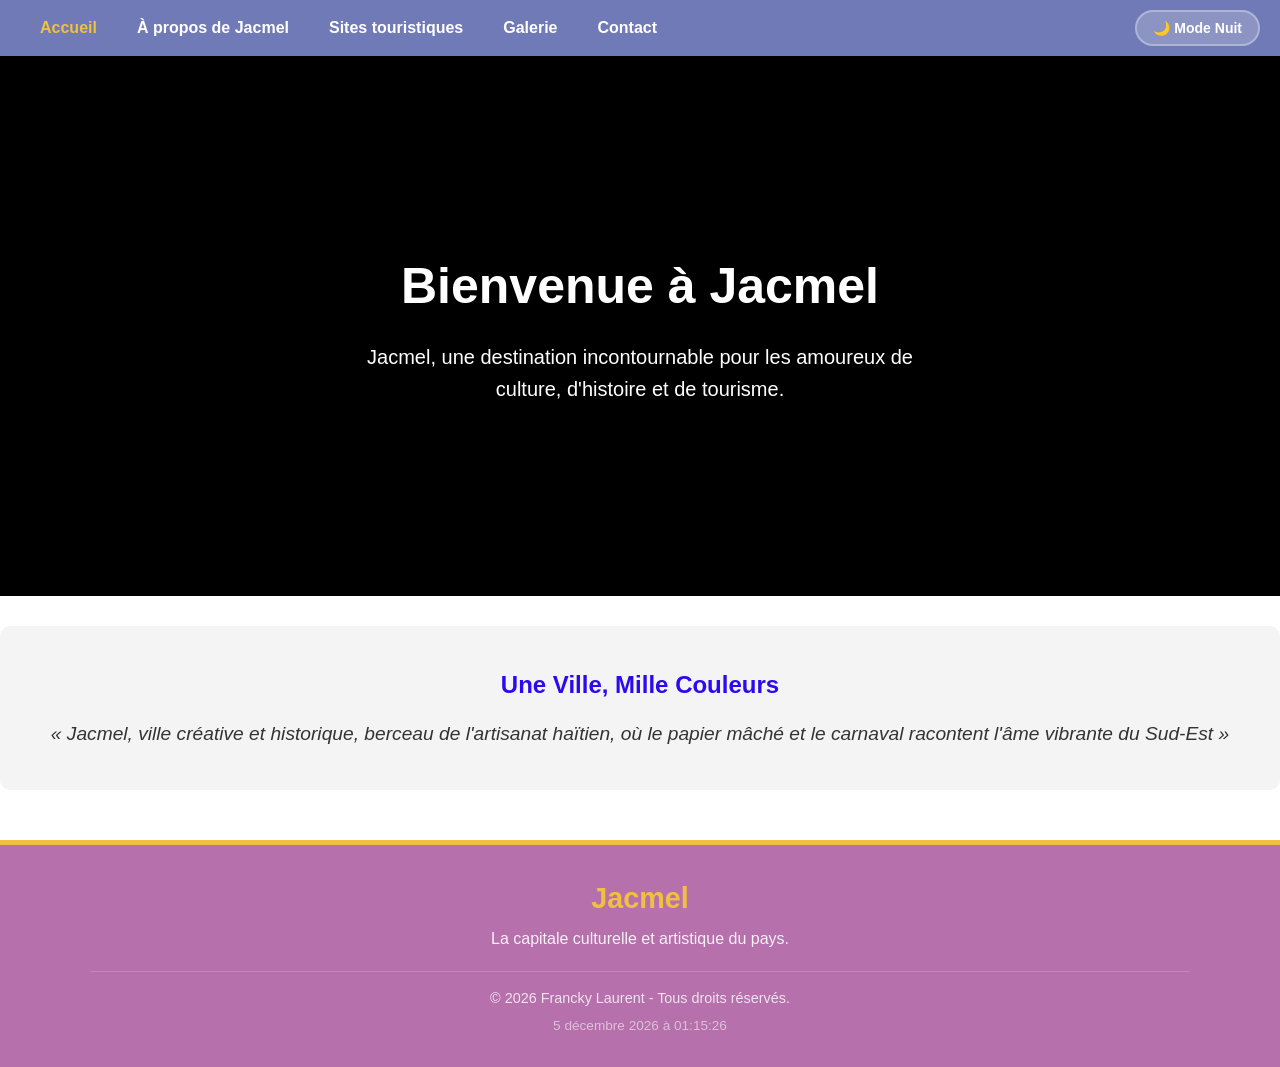
<file: index.html>
<!DOCTYPE html>
<html lang="fr">
<head>
    <meta charset="UTF-8">
    <meta name="viewport" content="width=device-width, initial-scale=1.0">
    <title>🌴| Jacmel Ville Touristique</title>
    <link rel="stylesheet" href="style.css">
</head>
<body>
    <nav>
        <ul>
            <li><a href="index.html" class="active">Accueil</a></li>
            <li class="dropdown">
                <a href="#">À propos de Jacmel</a>
                <ul class="dropdown-menu">
                    <li><a href="histoire.html">Histoire</a></li>
                    <li><a href="situation.html">Situation géographique</a></li>
                    <li><a href="culture.html">Importance culturelle</a></li>
                </ul>
            </li>
            <li><a href="sites-touristiques.html">Sites touristiques</a></li>
            <li><a href="galerie.html">Galerie</a></li>
            <li><a href="contact.html">Contact</a></li>
        </ul>
        <div class="nav-controls">
            <button id="themeToggle" class="btn-theme">🌙 Mode Nuit</button>
            <div class="hamburger" id="hamburger">&#9776;</div>
        </div>
    </nav>

    <header class="hero">
        <h1>Bienvenue à Jacmel</h1>
        <p>Jacmel, une destination incontournable pour les amoureux de culture, d'histoire et de tourisme.</p>
    </header>

    <section class="intro">
        <h2>Une Ville, Mille Couleurs</h2>
        <p>« Jacmel, ville créative et historique, berceau de l'artisanat haïtien, où le papier mâché et le carnaval racontent l'âme vibrante du Sud-Est »</p>
    </section>

    <footer class="site-footer">
        <div class="footer-content">
            <div class="footer-info">
                <h3>Jacmel</h3>
                <p>La capitale culturelle et artistique du pays.</p>
            </div>
            <div class="footer-copyright">
                <p>&copy; 2026 Francky Laurent - Tous droits réservés.</p>
                <p id="datetime"></p>
            </div>
        </div>
        <button id="backToTop" class="back-to-top">↑ Retour en haut</button>
    </footer>

    <script src="script.js"></script>
</body>
</html>
</file>
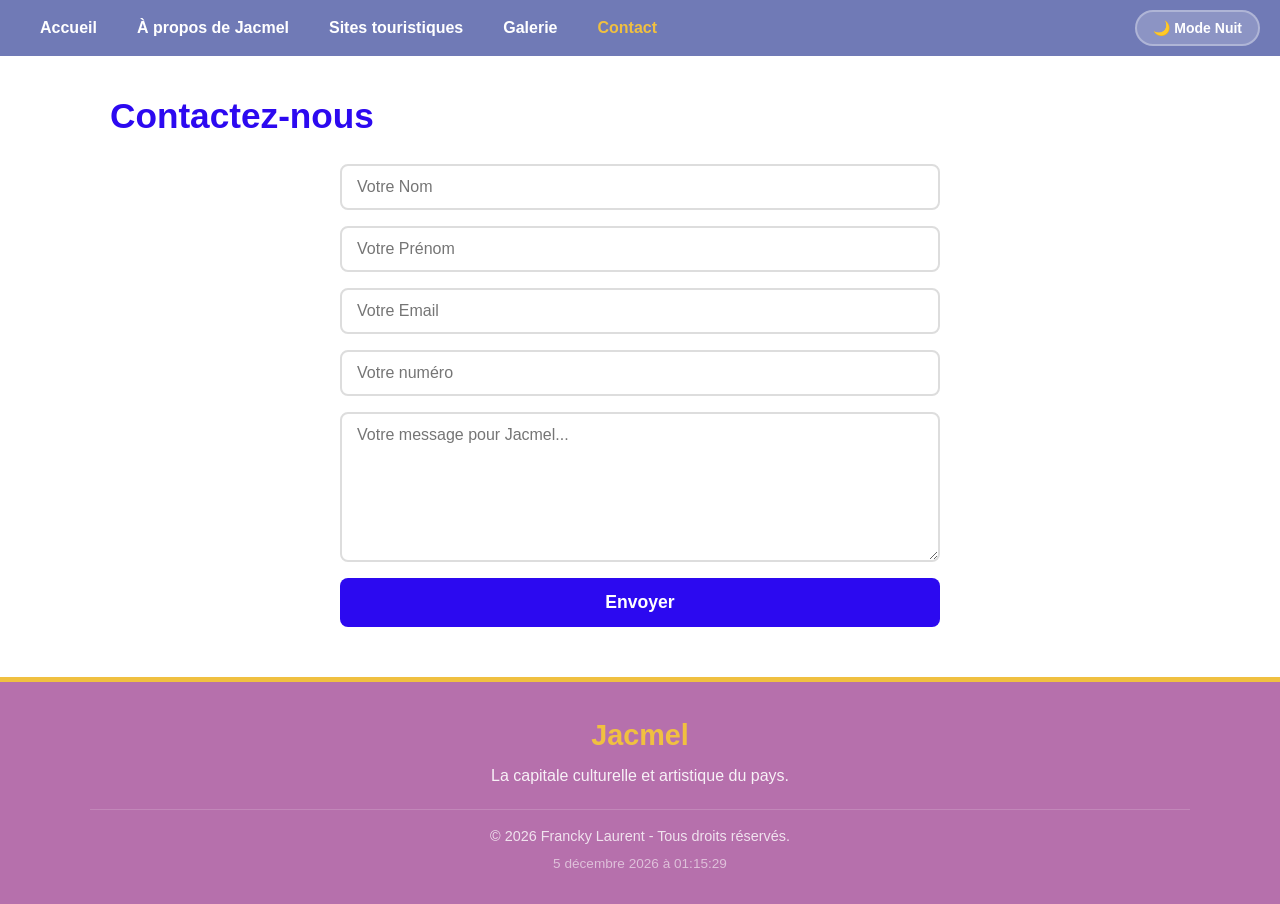
<file: contact.html>
<!DOCTYPE html>
<html lang="fr">
<head>
    <meta charset="UTF-8">
    <meta name="viewport" content="width=device-width, initial-scale=1.0">
    <link rel="stylesheet" href="style.css">
    <title>🌴| Jacmel Ville Touristique</title>
</head>
<body>
    <nav>
        <ul>
            <li><a href="index.html">Accueil</a></li>
            <li class="dropdown">
                <a href="#">À propos de Jacmel</a>
                <ul class="dropdown-menu">
                    <li><a href="histoire.html">Histoire</a></li>
                    <li><a href="situation.html">Situation géographique</a></li>
                    <li><a href="culture.html">Importance culturelle</a></li>
                </ul>
            </li>
            <li><a href="sites-touristiques.html">Sites touristiques</a></li>
            <li><a href="galerie.html">Galerie</a></li>
            <li><a href="contact.html" class="active">Contact</a></li>
        </ul>
        <div class="nav-controls">
            <button id="themeToggle" class="btn-theme">🌙 Mode Nuit</button>
            <div class="hamburger" id="hamburger">&#9776;</div>
        </div>
    </nav>

    <main class="content">
        <h1>Contactez-nous</h1>
        
        <!-- Formulaire -->
        <form id="contactForm">
            <input type="text" id="nom" placeholder="Votre Nom" required>
            <input type="text" id="prenom" placeholder="Votre Prénom" required>
            <input type="email" id="email" placeholder="Votre Email" required>
            <input type="tel" id="telephone" placeholder="Votre numéro" required>
            <textarea id="message" placeholder="Votre message pour Jacmel..." required></textarea>
            <button type="submit">Envoyer</button>
        </form>

        <!-- Message de confirmation (caché au départ) -->
        <div id="confirmationMessage" class="confirmation-message" style="display: none;">
            <div class="confirmation-content">
                <div class="confirmation-icon">🌴</div>
                <h2>Merci pour votre message !</h2>
                <p>Nous vous remercions d'avoir pris le temps de nous contacter et de visiter <strong>Visit Jacmel</strong>.</p>
                <p>Votre message a bien été reçu. Nous vous répondrons dans les plus brefs délais.</p>
                <p class="confirmation-footer">À bientôt à Jacmel ! 🇭🇹</p>
                <button id="resetForm" class="btn-reset">✏️ Envoyer un autre message</button>
            </div>
        </div>
    </main>

    <footer class="site-footer">
        <div class="footer-content">
            <div class="footer-info">
                <h3>Jacmel</h3>
                <p>La capitale culturelle et artistique du pays.</p>
            </div>
            <div class="footer-copyright">
                <p>&copy; 2026 Francky Laurent - Tous droits réservés.</p>
                <p id="datetime"></p>
            </div>
        </div>
        <button id="backToTop" class="back-to-top">↑ Retour en haut</button>
    </footer>

    <script src="script.js"></script>
    
    <!-- Script spécifique pour le formulaire -->
    <script>
        document.addEventListener('DOMContentLoaded', function() {
            const form = document.getElementById('contactForm');
            const confirmation = document.getElementById('confirmationMessage');
            const resetBtn = document.getElementById('resetForm');

            // Soumission du formulaire
            form.addEventListener('submit', function(e) {
                e.preventDefault(); // Empêche l'envoi réel

                // Cacher le formulaire
                form.style.display = 'none';

                // Afficher le message de confirmation
                confirmation.style.display = 'block';

                // Faire défiler vers le haut pour voir le message
                confirmation.scrollIntoView({ behavior: 'smooth', block: 'center' });
            });

            // Bouton pour réinitialiser et envoyer un autre message
            resetBtn.addEventListener('click', function() {
                // Réinitialiser le formulaire
                form.reset();
                
                // Afficher le formulaire
                form.style.display = 'flex';
                
                // Cacher le message de confirmation
                confirmation.style.display = 'none';

                // Défiler vers le formulaire
                form.scrollIntoView({ behavior: 'smooth', block: 'center' });
                
            });
        });
    </script>
</body>
</html>
</file>
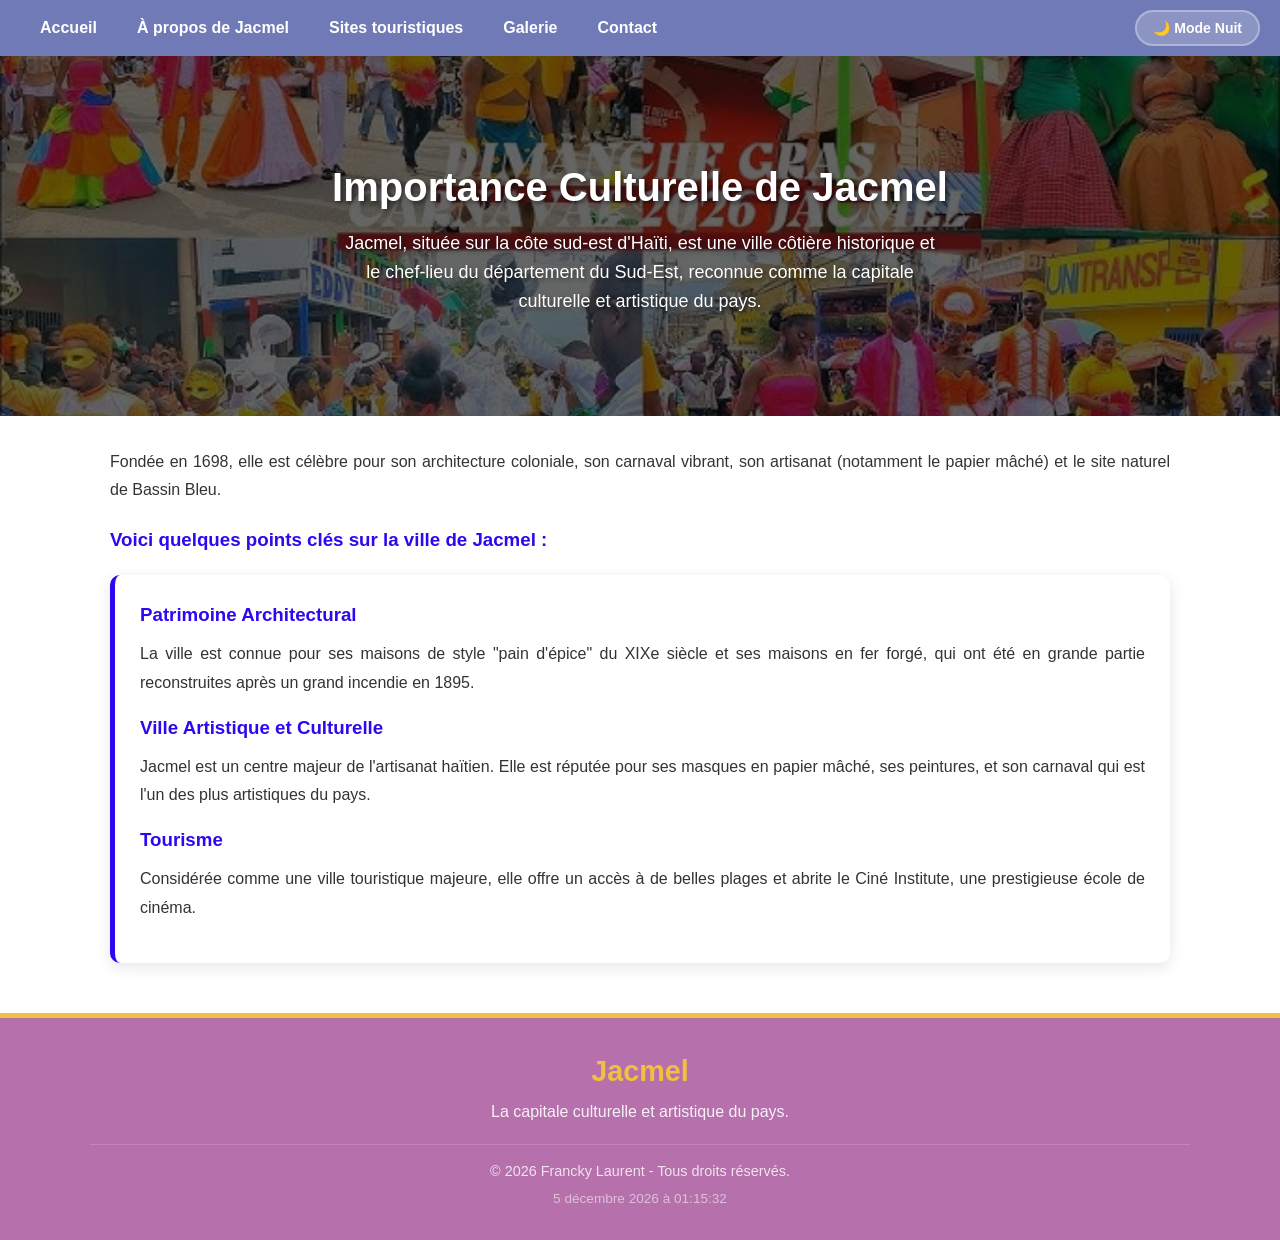
<file: culture.html>
<!DOCTYPE html>
<html lang="fr">
<head>
    <meta charset="UTF-8">
    <meta name="viewport" content="width=device-width, initial-scale=1.0">
    <title>🌴| Jacmel Ville Touristique</title>
    <link rel="stylesheet" href="style.css">
</head>
<body>
    <nav>
        <ul>
            <li><a href="index.html">Accueil</a></li>
            <li class="dropdown">
                <a href="#">À propos de Jacmel</a>
                <ul class="dropdown-menu">
                    <li><a href="histoire.html">Histoire</a></li>
                    <li><a href="situation.html">Situation géographique</a></li>
                    <li><a href="culture.html" class="active">Importance culturelle</a></li>
                </ul>
            </li>
            <li><a href="sites-touristiques.html">Sites touristiques</a></li>
            <li><a href="galerie.html">Galerie</a></li>
            <li><a href="contact.html">Contact</a></li>
        </ul>
        <div class="nav-controls">
            <button id="themeToggle" class="btn-theme">🌙 Mode Nuit</button>
            <div class="hamburger" id="hamburger">&#9776;</div>
        </div>
    </nav>

    <header class="hero-small">
        <h1>Importance Culturelle de Jacmel</h1>
        <p>Jacmel, située sur la côte sud-est d'Haïti, est une ville côtière historique et le chef-lieu du département du Sud-Est, reconnue comme la capitale culturelle et artistique du pays.</p>
    </header>

    <main class="content">
        <p>Fondée en 1698, elle est célèbre pour son architecture coloniale, son carnaval vibrant, son artisanat (notamment le papier mâché) et le site naturel de Bassin Bleu.</p>

        <h3>Voici quelques points clés sur la ville de Jacmel :</h3>

        <div class="card">
            <h3>Patrimoine Architectural</h3>
            <p>La ville est connue pour ses maisons de style "pain d'épice" du XIXe siècle et ses maisons en fer forgé, qui ont été en grande partie reconstruites après un grand incendie en 1895.</p>

            <h3>Ville Artistique et Culturelle</h3>
            <p>Jacmel est un centre majeur de l'artisanat haïtien. Elle est réputée pour ses masques en papier mâché, ses peintures, et son carnaval qui est l'un des plus artistiques du pays.</p>

            <h3>Tourisme</h3>
            <p>Considérée comme une ville touristique majeure, elle offre un accès à de belles plages et abrite le Ciné Institute, une prestigieuse école de cinéma.</p>
        </div>
    </main>

    <footer class="site-footer">
        <div class="footer-content">
            <div class="footer-info">
                <h3>Jacmel</h3>
                <p>La capitale culturelle et artistique du pays.</p>
            </div>
            <div class="footer-copyright">
                <p>&copy; 2026 Francky Laurent - Tous droits réservés.</p>
                <p id="datetime"></p>
            </div>
        </div>
        <button id="backToTop" class="back-to-top">↑ Retour en haut</button>
    </footer>

    <script src="script.js"></script>
</body>
</html>
</file>
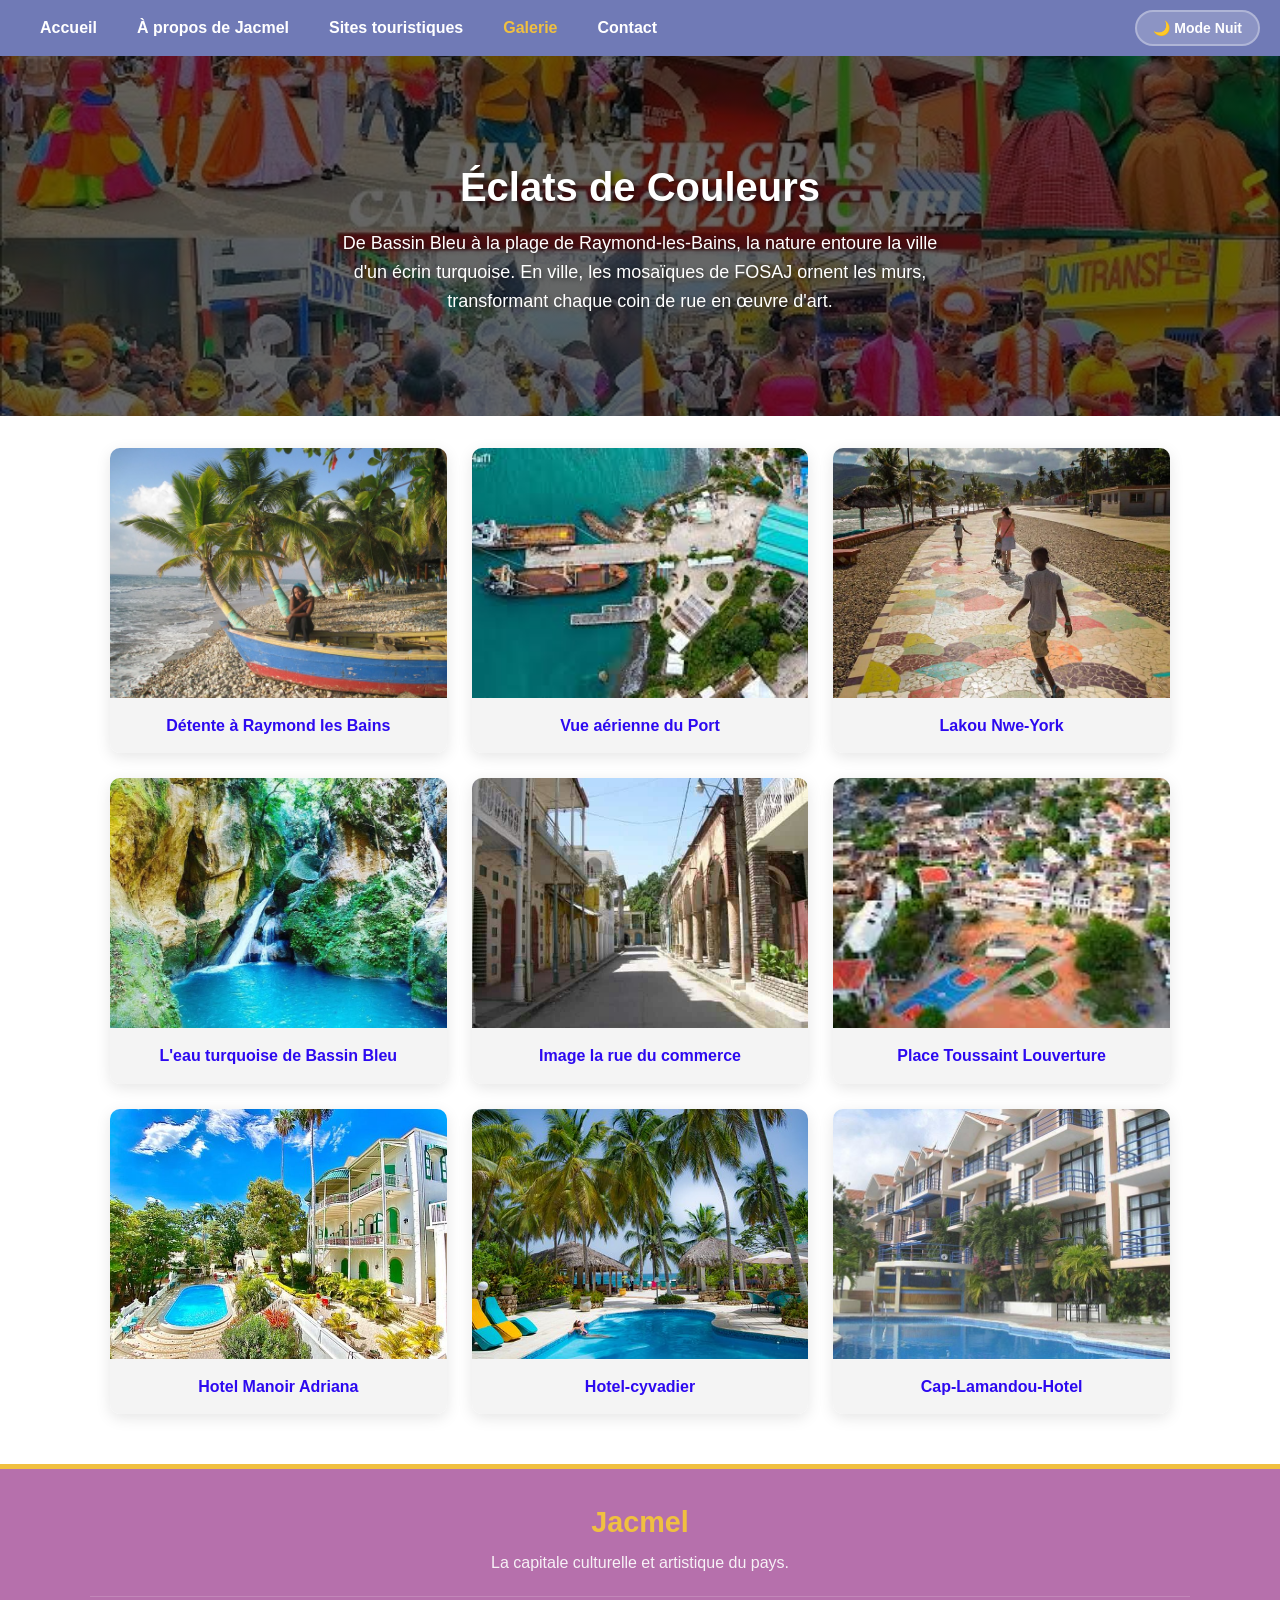
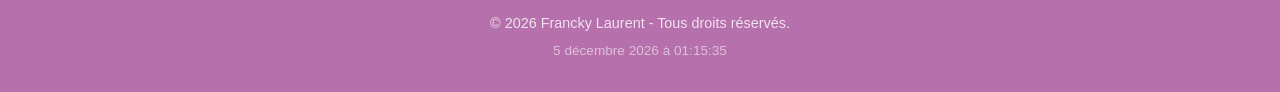
<file: galerie.html>
<!DOCTYPE html>
<html lang="fr">
<head>
    <meta charset="UTF-8">
    <meta name="viewport" content="width=device-width, initial-scale=1.0">
    <link rel="stylesheet" href="style.css">
    <title>🌴| Jacmel Ville Touristique</title>
</head>
<body>
    <nav>
        <ul>
            <li><a href="index.html">Accueil</a></li>
            <li class="dropdown">
                <a href="#">À propos de Jacmel</a>
                <ul class="dropdown-menu">
                    <li><a href="histoire.html">Histoire</a></li>
                    <li><a href="situation.html">Situation géographique</a></li>
                    <li><a href="culture.html">Importance culturelle</a></li>
                </ul>
            </li>
            <li><a href="sites-touristiques.html">Sites touristiques</a></li>
            <li><a href="galerie.html" class="active">Galerie</a></li>
            <li><a href="contact.html">Contact</a></li>
        </ul>
        <div class="nav-controls">
            <button id="themeToggle" class="btn-theme">🌙 Mode Nuit</button>
            <div class="hamburger" id="hamburger">&#9776;</div>
        </div>
    </nav>

    <header class="hero-small">
        <h1>Éclats de Couleurs</h1>
        <p>De Bassin Bleu à la plage de Raymond-les-Bains, la nature entoure la ville d'un écrin turquoise. En ville, les mosaïques de FOSAJ ornent les murs, transformant chaque coin de rue en œuvre d'art.</p>
    </header>

    <main class="content">
        <div class="gallery">
            <div class="photo-card">
                <img src="Images/Raymond les bains.jpg" alt="Raymond les Bains">
                <div class="photo-title">Détente à Raymond les Bains</div>
            </div>

            <div class="photo-card">
                <img src="Images/port de Jacmel .jpg" alt="Port de Jacmel">
                <div class="photo-title">Vue aérienne du Port</div>
            </div>

            <div class="photo-card">
                <img src="Images/Lakou New York.jpg" alt="Lakou New York">
                <div class="photo-title">Lakou Nwe-York</div>
            </div>

            <div class="photo-card">
                <img src="Images/bassin bleu.jpg" alt="Bassin Bleu">
                <div class="photo-title">L'eau turquoise de Bassin Bleu</div>
            </div>

            <div class="photo-card">
                <img src="Images/rue 2.jpg" alt="Rue de Jacmel">
                <div class="photo-title">Image la rue du commerce</div>
            </div>

            <div class="photo-card">
                <img src="Images/place t.jpg" alt="Place Toussaint Louverture">
                <div class="photo-title">Place Toussaint Louverture</div>
            </div>
             <div class="photo-card">
                <img src="Images/hotel manoir adriana.jpg" alt="Hotel Manoir Adriana">
                <div class="photo-title">Hotel Manoir Adriana</div>
            </div>
            <div class="photo-card">
                <img src="Images/hotel-cyvadier.jpg" alt="Hotel-cyvadier">
                <div class="photo-title">Hotel-cyvadier</div>
            </div>
            <div class="photo-card">
                <img src="Images/cap-lamandou-hotel.jpg" alt="Cap-Lamandou-Hotel">
                <div class="photo-title">Cap-Lamandou-Hotel</div>
            </div>
        </div>
    </main>

    <footer class="site-footer">
        <div class="footer-content">
            <div class="footer-info">
                <h3>Jacmel</h3>
                <p>La capitale culturelle et artistique du pays.</p>
            </div>
            <div class="footer-copyright">
                <p>&copy; 2026 Francky Laurent - Tous droits réservés.</p>
                <p id="datetime"></p>
            </div>
        </div>
        <button id="backToTop" class="back-to-top">↑ Retour en haut</button>
    </footer>

    <script src="script.js"></script>
</body>
</html>
</file>
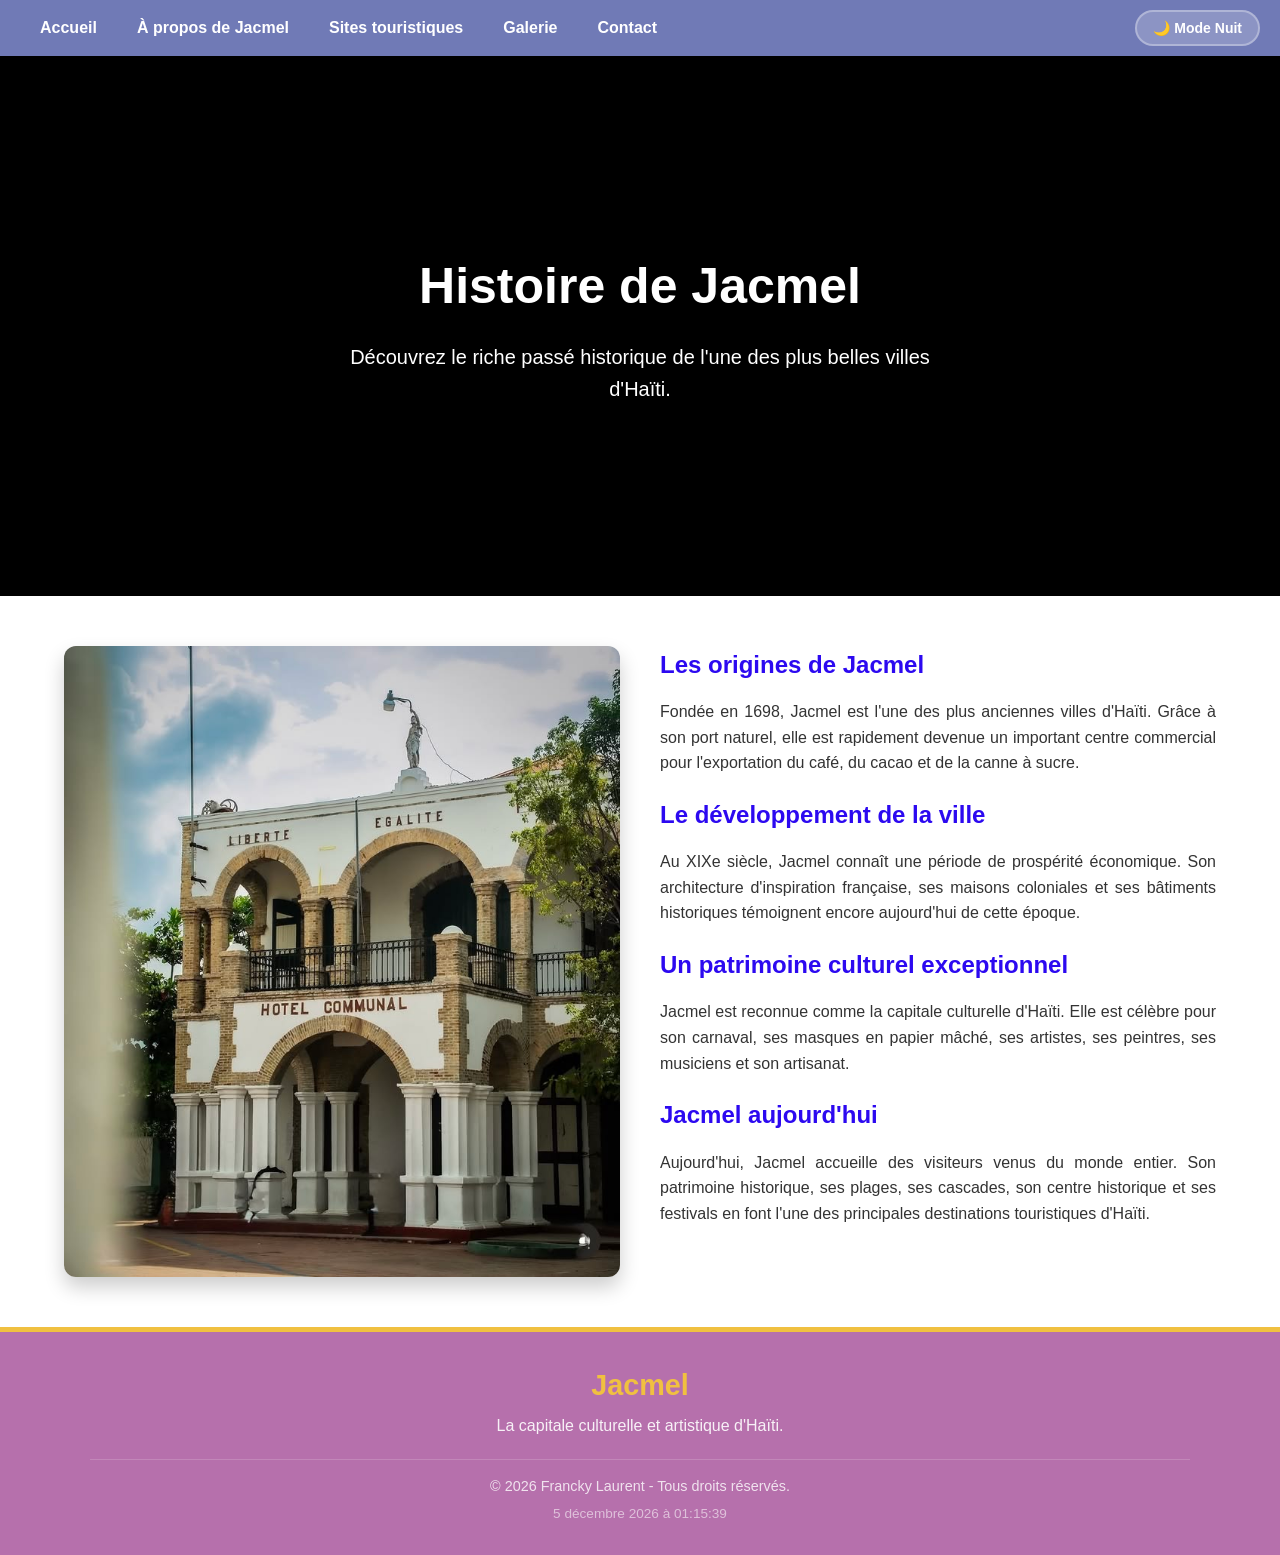
<file: histoire.html>
<!DOCTYPE html>
<html lang="fr">
<head>
    <meta charset="UTF-8">
    <meta name="viewport" content="width=device-width, initial-scale=1.0">
    <title>🌴| Jacmel Ville Touristique</title>
    <link rel="stylesheet" href="style.css">
</head>
<body>
    <nav>
        <ul>
            <li><a href="index.html">Accueil</a></li>
            <li class="dropdown">
                <a href="#">À propos de Jacmel</a>
                <ul class="dropdown-menu">
                    <li><a href="histoire.html" class="active">Histoire</a></li>
                    <li><a href="situation.html">Situation géographique</a></li>
                    <li><a href="culture.html">Importance culturelle</a></li>
                </ul>
            </li>
            <li><a href="sites-touristiques.html">Sites touristiques</a></li>
            <li><a href="galerie.html">Galerie</a></li>
            <li><a href="contact.html">Contact</a></li>
        </ul>
        <div class="nav-controls">
            <button id="themeToggle" class="btn-theme">🌙 Mode Nuit</button>
            <div class="hamburger" id="hamburger">&#9776;</div>
        </div>
    </nav>

    <header class="hero">
        <h1>Histoire de Jacmel</h1>
        <p>Découvrez le riche passé historique de l'une des plus belles villes d'Haïti.</p>
    </header>

    <section class="container">
        <div class="image">
            <img src="Images/hotel de la place.jpg" alt="Histoire de Jacmel">
        </div>

        <div class="content-page">
            <h2>Les origines de Jacmel</h2>
            <p>Fondée en 1698, Jacmel est l'une des plus anciennes villes d'Haïti. Grâce à son port naturel, elle est rapidement devenue un important centre commercial pour l'exportation du café, du cacao et de la canne à sucre.</p>

            <h2>Le développement de la ville</h2>
            <p>Au XIXe siècle, Jacmel connaît une période de prospérité économique. Son architecture d'inspiration française, ses maisons coloniales et ses bâtiments historiques témoignent encore aujourd'hui de cette époque.</p>

            <h2>Un patrimoine culturel exceptionnel</h2>
            <p>Jacmel est reconnue comme la capitale culturelle d'Haïti. Elle est célèbre pour son carnaval, ses masques en papier mâché, ses artistes, ses peintres, ses musiciens et son artisanat.</p>

            <h2>Jacmel aujourd'hui</h2>
            <p>Aujourd'hui, Jacmel accueille des visiteurs venus du monde entier. Son patrimoine historique, ses plages, ses cascades, son centre historique et ses festivals en font l'une des principales destinations touristiques d'Haïti.</p>
        </div>
    </section>

    <footer class="site-footer">
        <div class="footer-content">
            <div class="footer-info">
                <h3>Jacmel</h3>
                <p>La capitale culturelle et artistique d'Haïti.</p>
            </div>
            <div class="footer-copyright">
                <p>&copy; 2026 Francky Laurent - Tous droits réservés.</p>
                <p id="datetime"></p>
            </div>
        </div>
        <button id="backToTop" class="back-to-top">↑ Retour en haut</button>
    </footer>

    <script src="script.js"></script>
</body>
</html>
</file>
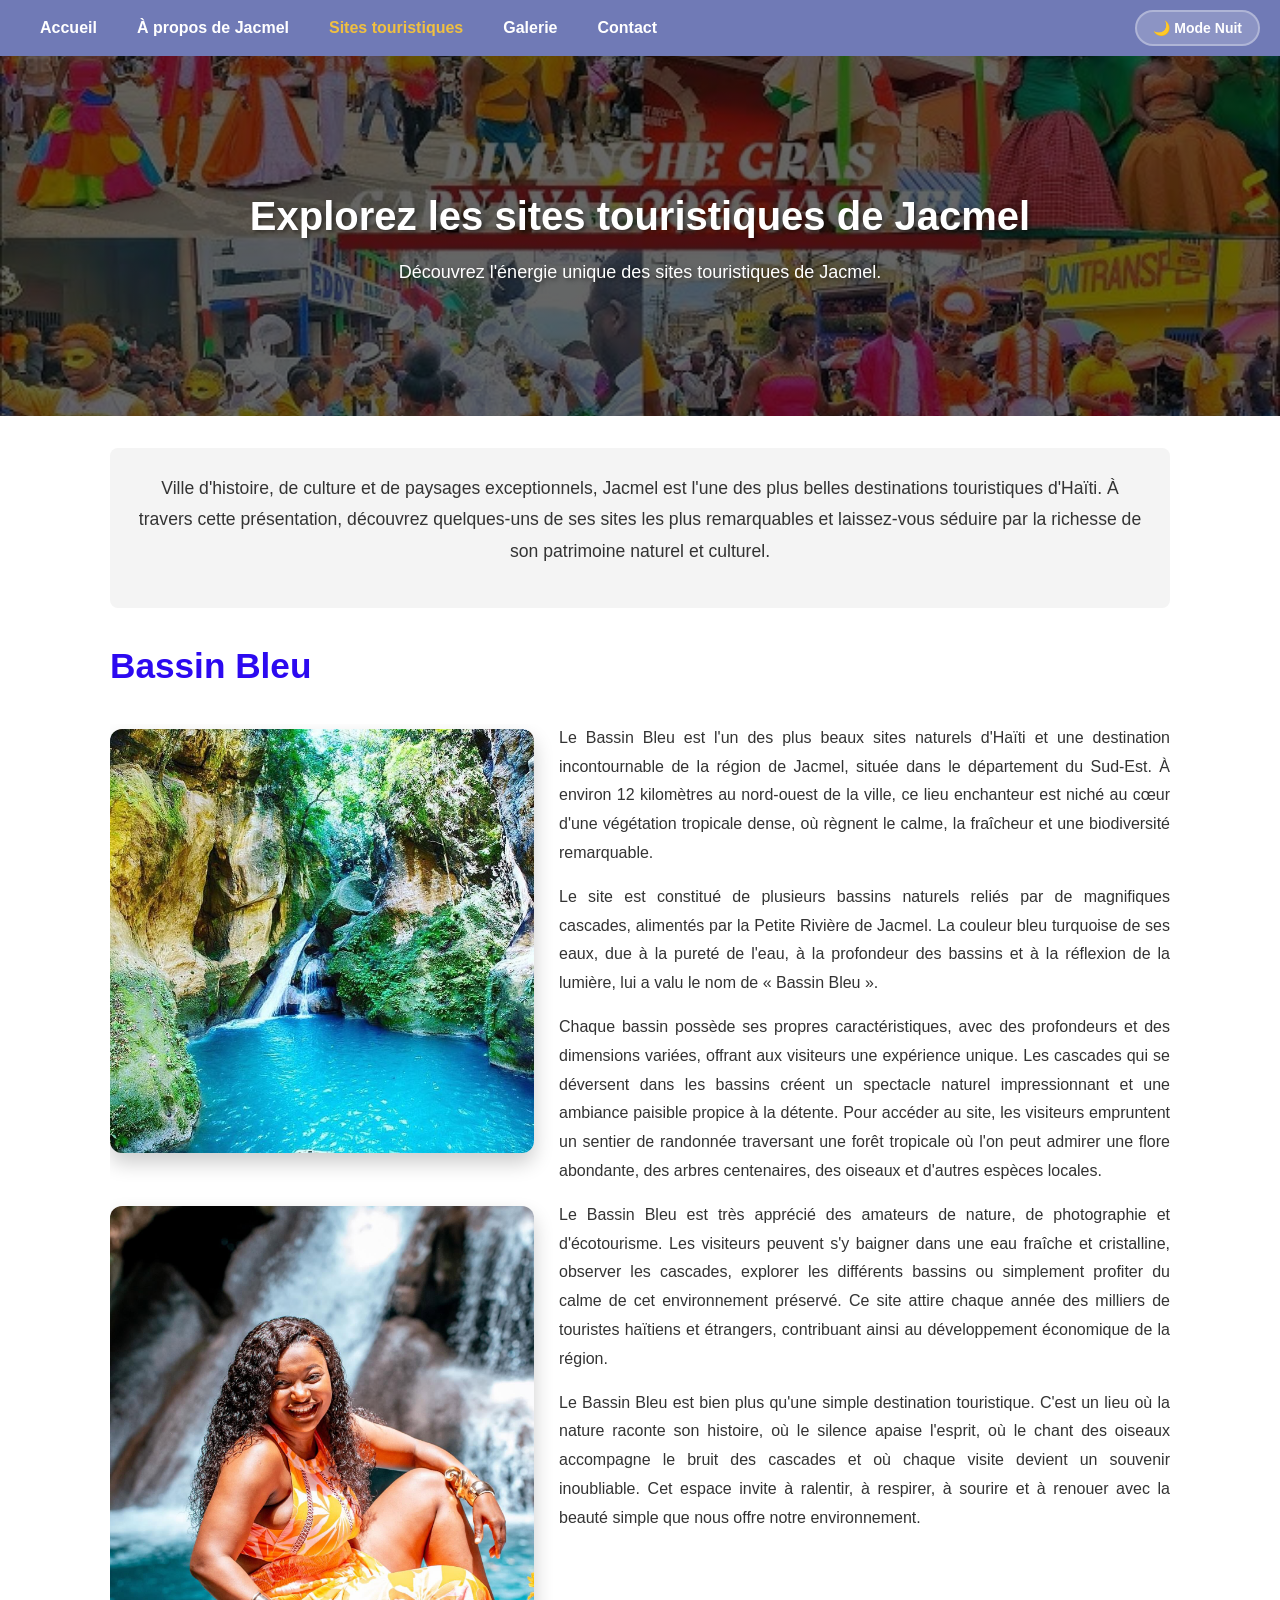
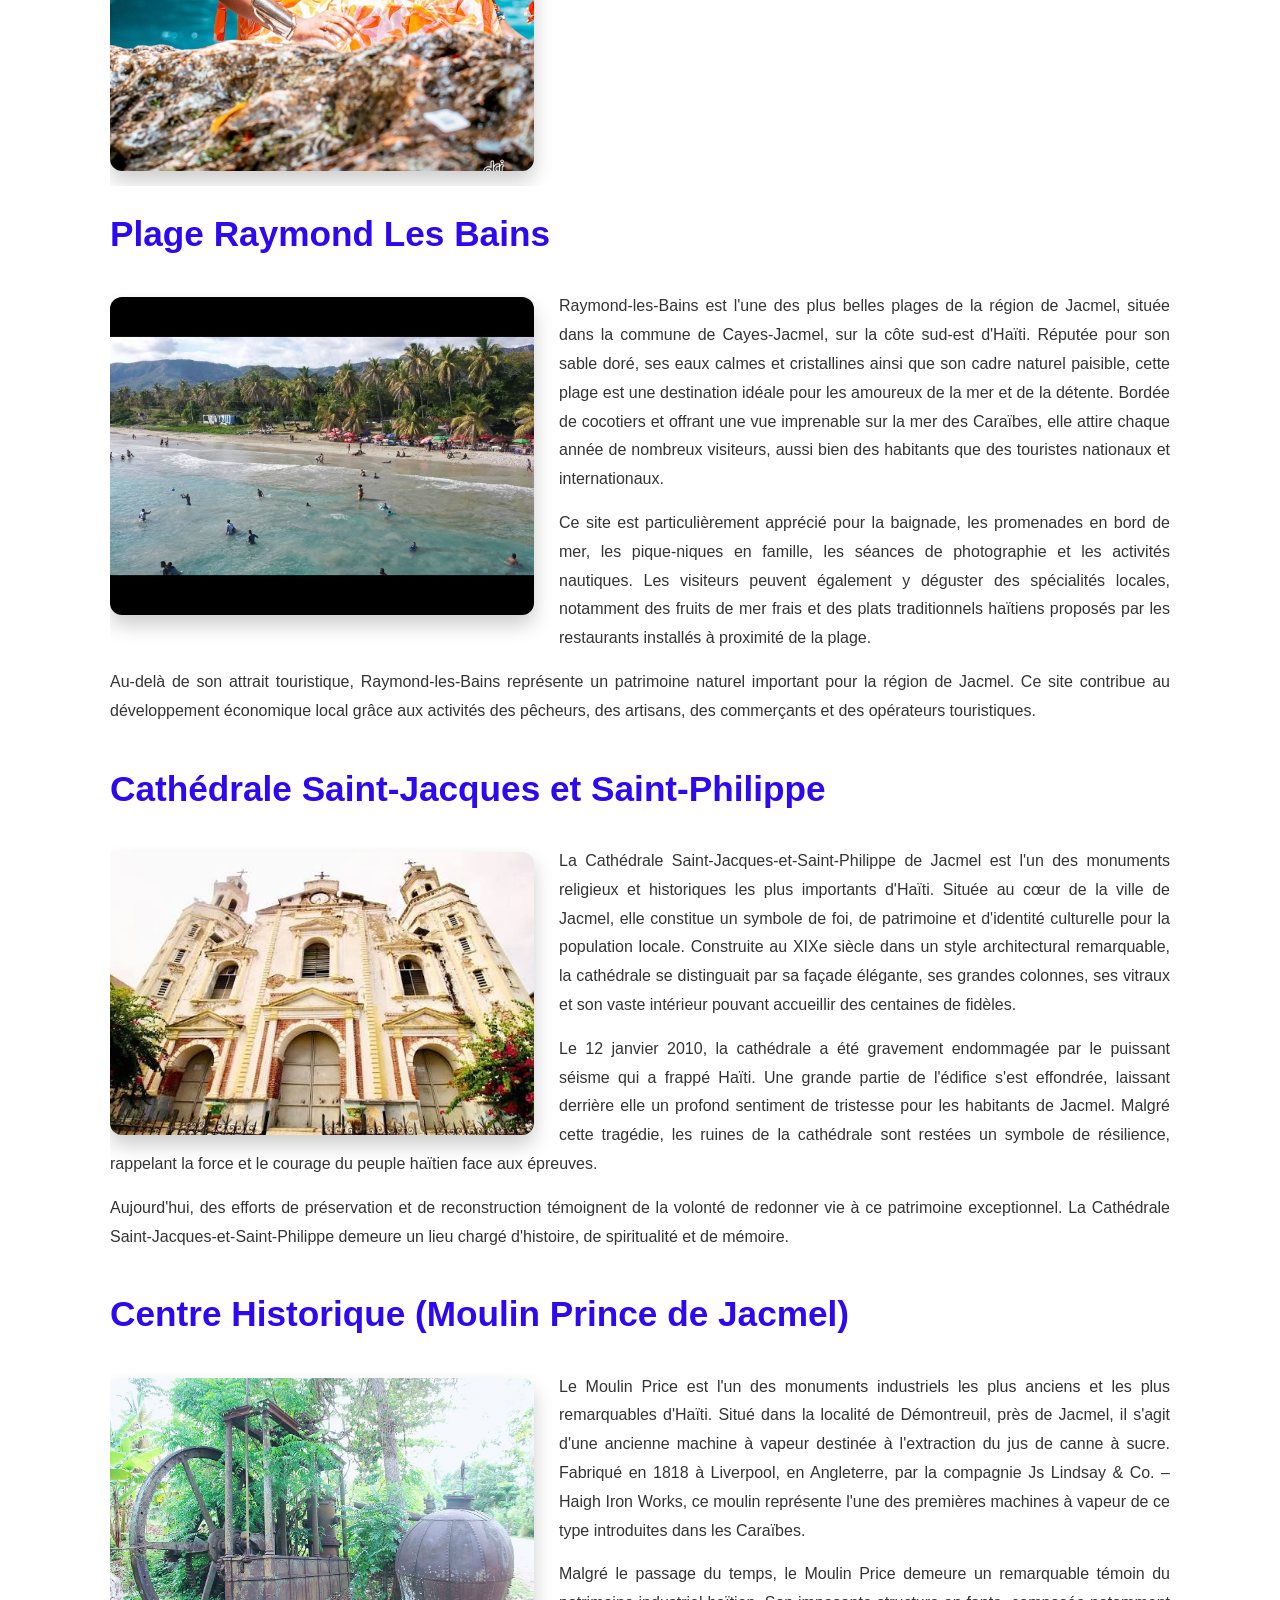
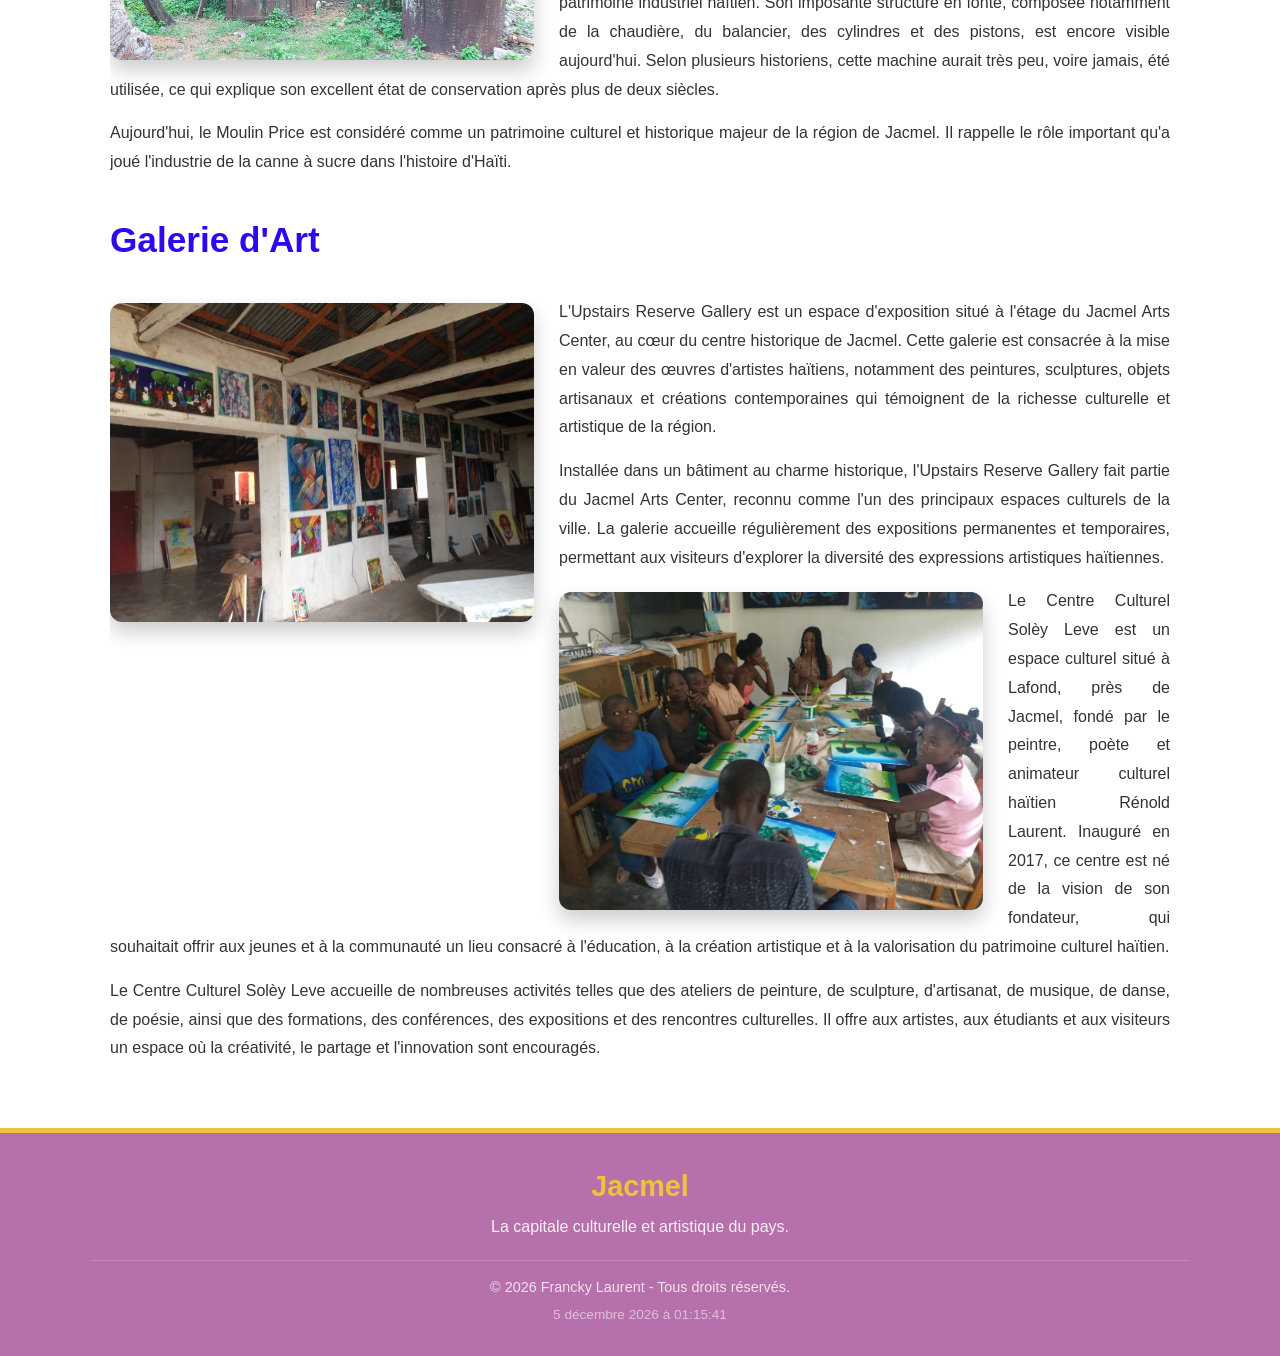
<file: sites-touristiques.html>
<!DOCTYPE html>
<html lang="fr">
<head>
    <meta charset="UTF-8">
    <meta name="viewport" content="width=device-width, initial-scale=1.0">
    <title>🌴| Jacmel Ville Touristique</title>
    <link rel="stylesheet" href="style.css">
</head>
<body>
    <nav>
        <ul>
            <li><a href="index.html">Accueil</a></li>
            <li class="dropdown">
                <a href="#">À propos de Jacmel</a>
                <ul class="dropdown-menu">
                    <li><a href="histoire.html">Histoire</a></li>
                    <li><a href="situation.html">Situation géographique</a></li>
                    <li><a href="culture.html">Importance culturelle</a></li>
                </ul>
            </li>
            <li><a href="sites-touristiques.html" class="active">Sites touristiques</a></li>
            <li><a href="galerie.html">Galerie</a></li>
            <li><a href="contact.html">Contact</a></li>
        </ul>
        <div class="nav-controls">
            <button id="themeToggle" class="btn-theme">🌙 Mode Nuit</button>
            <div class="hamburger" id="hamburger">&#9776;</div>
        </div>
    </nav>

    <header class="hero-small">
        <h1>Explorez les sites touristiques de Jacmel</h1>
        <p>Découvrez l'énergie unique des sites touristiques de Jacmel.</p>
    </header>

    <main class="content">
        <section class="intro-text">
            <p>Ville d'histoire, de culture et de paysages exceptionnels, Jacmel est l'une des plus belles destinations touristiques d'Haïti. À travers cette présentation, découvrez quelques-uns de ses sites les plus remarquables et laissez-vous séduire par la richesse de son patrimoine naturel et culturel.</p>
        </section>

        <!-- Bassin Bleu -->
        <h1>Bassin Bleu</h1>
        <div class="situation-container">
            <img src="Images/bassin bleu.jpg" alt="Bassin Bleu" class="situation-float-image">
            <p>Le Bassin Bleu est l'un des plus beaux sites naturels d'Haïti et une destination incontournable de la région de Jacmel, située dans le département du Sud-Est. À environ 12 kilomètres au nord-ouest de la ville, ce lieu enchanteur est niché au cœur d'une végétation tropicale dense, où règnent le calme, la fraîcheur et une biodiversité remarquable.</p>
            <p >Le site est constitué de plusieurs bassins naturels reliés par de magnifiques cascades, alimentés par la Petite Rivière de Jacmel. La couleur bleu turquoise de ses eaux, due à la pureté de l'eau, à la profondeur des bassins et à la réflexion de la lumière, lui a valu le nom de « Bassin Bleu ».</p>
            <p>Chaque bassin possède ses propres caractéristiques, avec des profondeurs et des dimensions variées, offrant aux visiteurs une expérience unique. Les cascades qui se déversent dans les bassins créent un spectacle naturel impressionnant et une ambiance paisible propice à la détente. Pour accéder au site, les visiteurs empruntent un sentier de randonnée traversant une forêt tropicale où l'on peut admirer une flore abondante, des arbres centenaires, des oiseaux et d'autres espèces locales.</p>
            <img src="Images/Anie.jpg" alt="Bassin Bleu vue" class="situation-float-image">
            <p>Le Bassin Bleu est très apprécié des amateurs de nature, de photographie et d'écotourisme. Les visiteurs peuvent s'y baigner dans une eau fraîche et cristalline, observer les cascades, explorer les différents bassins ou simplement profiter du calme de cet environnement préservé. Ce site attire chaque année des milliers de touristes haïtiens et étrangers, contribuant ainsi au développement économique de la région.</p>
            <p>Le Bassin Bleu est bien plus qu'une simple destination touristique. C'est un lieu où la nature raconte son histoire, où le silence apaise l'esprit, où le chant des oiseaux accompagne le bruit des cascades et où chaque visite devient un souvenir inoubliable. Cet espace invite à ralentir, à respirer, à sourire et à renouer avec la beauté simple que nous offre notre environnement.</p>
        </div>

        <!-- Plage Raymond Les Bains -->
        <h1>Plage Raymond Les Bains</h1>
        <div class="situation-container">
            <img src="Images/Raymon.jpg" alt="Plage Raymond Les Bains" class="situation-float-image">
            <p>Raymond-les-Bains est l'une des plus belles plages de la région de Jacmel, située dans la commune de Cayes-Jacmel, sur la côte sud-est d'Haïti. Réputée pour son sable doré, ses eaux calmes et cristallines ainsi que son cadre naturel paisible, cette plage est une destination idéale pour les amoureux de la mer et de la détente. Bordée de cocotiers et offrant une vue imprenable sur la mer des Caraïbes, elle attire chaque année de nombreux visiteurs, aussi bien des habitants que des touristes nationaux et internationaux.</p>
            <p>Ce site est particulièrement apprécié pour la baignade, les promenades en bord de mer, les pique-niques en famille, les séances de photographie et les activités nautiques. Les visiteurs peuvent également y déguster des spécialités locales, notamment des fruits de mer frais et des plats traditionnels haïtiens proposés par les restaurants installés à proximité de la plage.</p>
            <p>Au-delà de son attrait touristique, Raymond-les-Bains représente un patrimoine naturel important pour la région de Jacmel. Ce site contribue au développement économique local grâce aux activités des pêcheurs, des artisans, des commerçants et des opérateurs touristiques.</p>
        </div>

        <!-- Cathédrale -->
        <h1>Cathédrale Saint-Jacques et Saint-Philippe</h1>
        <div class="situation-container">
            <img src="Images/Saint Jacques.jpg" alt="Cathédrale Saint-Jacques" class="situation-float-image">
            <p>La Cathédrale Saint-Jacques-et-Saint-Philippe de Jacmel est l'un des monuments religieux et historiques les plus importants d'Haïti. Située au cœur de la ville de Jacmel, elle constitue un symbole de foi, de patrimoine et d'identité culturelle pour la population locale. Construite au XIXe siècle dans un style architectural remarquable, la cathédrale se distinguait par sa façade élégante, ses grandes colonnes, ses vitraux et son vaste intérieur pouvant accueillir des centaines de fidèles.</p>
            <p>Le 12 janvier 2010, la cathédrale a été gravement endommagée par le puissant séisme qui a frappé Haïti. Une grande partie de l'édifice s'est effondrée, laissant derrière elle un profond sentiment de tristesse pour les habitants de Jacmel. Malgré cette tragédie, les ruines de la cathédrale sont restées un symbole de résilience, rappelant la force et le courage du peuple haïtien face aux épreuves.</p>
            <p>Aujourd'hui, des efforts de préservation et de reconstruction témoignent de la volonté de redonner vie à ce patrimoine exceptionnel. La Cathédrale Saint-Jacques-et-Saint-Philippe demeure un lieu chargé d'histoire, de spiritualité et de mémoire.</p>
        </div>

        <!-- Moulin Price -->
        <h1>Centre Historique (Moulin Prince de Jacmel)</h1>
        <div class="situation-container">
            <img src="Images/Moulin_Prince_de_Jacmel.jpg" alt="Moulin Prince" class="situation-float-image">
            <p>Le Moulin Price est l'un des monuments industriels les plus anciens et les plus remarquables d'Haïti. Situé dans la localité de Démontreuil, près de Jacmel, il s'agit d'une ancienne machine à vapeur destinée à l'extraction du jus de canne à sucre. Fabriqué en 1818 à Liverpool, en Angleterre, par la compagnie Js Lindsay & Co. – Haigh Iron Works, ce moulin représente l'une des premières machines à vapeur de ce type introduites dans les Caraïbes.</p>
            <p>Malgré le passage du temps, le Moulin Price demeure un remarquable témoin du patrimoine industriel haïtien. Son imposante structure en fonte, composée notamment de la chaudière, du balancier, des cylindres et des pistons, est encore visible aujourd'hui. Selon plusieurs historiens, cette machine aurait très peu, voire jamais, été utilisée, ce qui explique son excellent état de conservation après plus de deux siècles.</p>
            <p>Aujourd'hui, le Moulin Price est considéré comme un patrimoine culturel et historique majeur de la région de Jacmel. Il rappelle le rôle important qu'a joué l'industrie de la canne à sucre dans l'histoire d'Haïti.</p>
        </div>

        <!-- Galerie d'Art -->
        <h1>Galerie d'Art</h1>
        <div class="situation-container">
            <img src="Images/upstairs-reserve-gallery.jpg" alt="Upstairs Reserve Gallery" class="situation-float-image">
            <p>L'Upstairs Reserve Gallery est un espace d'exposition situé à l'étage du Jacmel Arts Center, au cœur du centre historique de Jacmel. Cette galerie est consacrée à la mise en valeur des œuvres d'artistes haïtiens, notamment des peintures, sculptures, objets artisanaux et créations contemporaines qui témoignent de la richesse culturelle et artistique de la région.</p>
            <p>Installée dans un bâtiment au charme historique, l'Upstairs Reserve Gallery fait partie du Jacmel Arts Center, reconnu comme l'un des principaux espaces culturels de la ville. La galerie accueille régulièrement des expositions permanentes et temporaires, permettant aux visiteurs d'explorer la diversité des expressions artistiques haïtiennes.</p>
            <img src="Images/Centre.jpg" alt="Centre Culturel Solèy Leve" class="situation-float-image">
            <p>Le Centre Culturel Solèy Leve est un espace culturel situé à Lafond, près de Jacmel, fondé par le peintre, poète et animateur culturel haïtien Rénold Laurent. Inauguré en 2017, ce centre est né de la vision de son fondateur, qui souhaitait offrir aux jeunes et à la communauté un lieu consacré à l'éducation, à la création artistique et à la valorisation du patrimoine culturel haïtien.</p>
            <p>Le Centre Culturel Solèy Leve accueille de nombreuses activités telles que des ateliers de peinture, de sculpture, d'artisanat, de musique, de danse, de poésie, ainsi que des formations, des conférences, des expositions et des rencontres culturelles. Il offre aux artistes, aux étudiants et aux visiteurs un espace où la créativité, le partage et l'innovation sont encouragés.</p>
        </div>
    </main>

    <footer class="site-footer">
        <div class="footer-content">
            <div class="footer-info">
                <h3>Jacmel</h3>
                <p>La capitale culturelle et artistique du pays.</p>
            </div>
            <div class="footer-copyright">
                <p>&copy; 2026 Francky Laurent - Tous droits réservés.</p>
                <p id="datetime"></p>
            </div>
        </div>
        <button id="backToTop" class="back-to-top">↑ Retour en haut</button>
    </footer>

    <script src="script.js"></script>
</body>
</html>
</file>
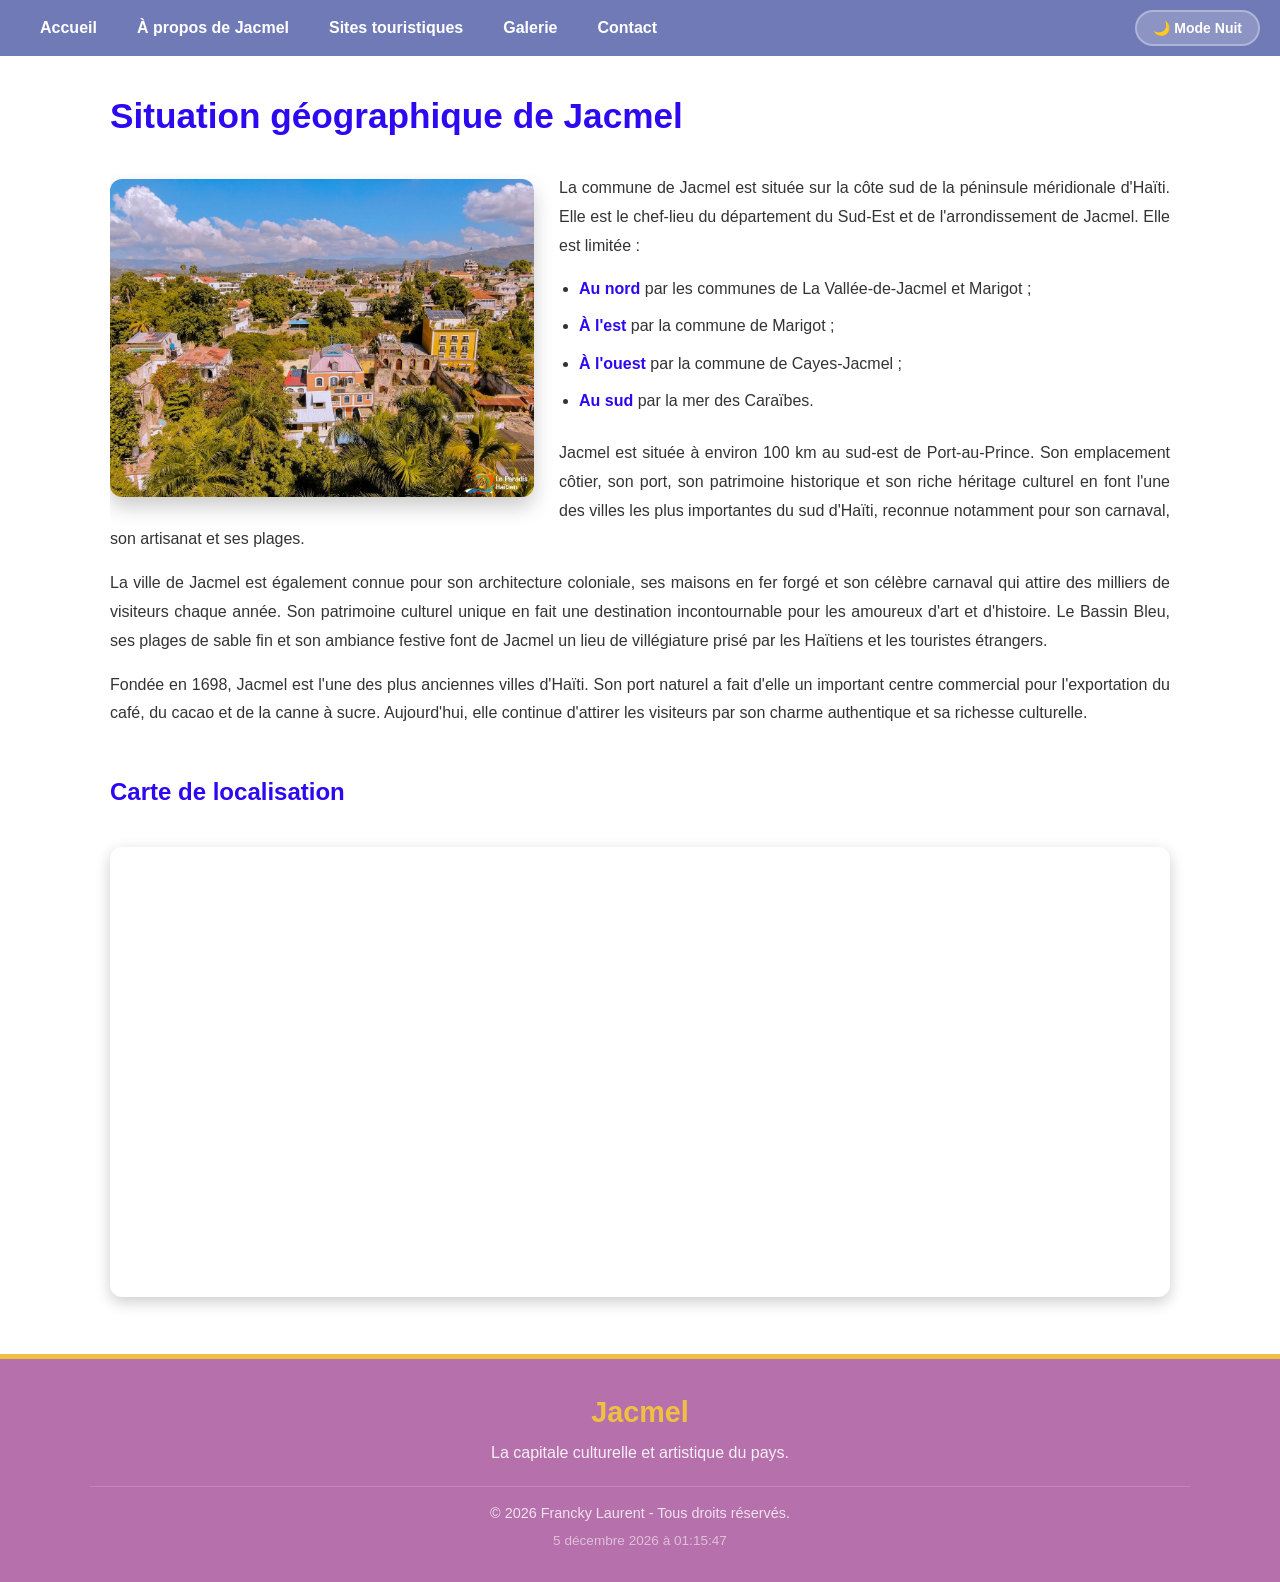
<file: situation.html>
<!DOCTYPE html>
<html lang="fr">
<head>
    <meta charset="UTF-8">
    <meta name="viewport" content="width=device-width, initial-scale=1.0">
    <title>🌴| Jacmel Ville Touristique</title>
    <link rel="stylesheet" href="style.css">
</head>
<body>
    <nav>
        <ul>
            <li><a href="index.html">Accueil</a></li>
            <li class="dropdown">
                <a href="#">À propos de Jacmel</a>
                <ul class="dropdown-menu">
                    <li><a href="histoire.html">Histoire</a></li>
                    <li><a href="situation.html" class="active">Situation géographique</a></li>
                    <li><a href="culture.html">Importance culturelle</a></li>
                </ul>
            </li>
            <li><a href="sites-touristiques.html">Sites touristiques</a></li>
            <li><a href="galerie.html">Galerie</a></li>
            <li><a href="contact.html">Contact</a></li>
        </ul>
        <div class="nav-controls">
            <button id="themeToggle" class="btn-theme">🌙 Mode Nuit</button>
            <div class="hamburger" id="hamburger">&#9776;</div>
        </div>
    </nav>

    <main class="content">
        <h1>Situation géographique de Jacmel</h1>

        <div class="situation-container">
            <img src="Images/haiti-la-ville-de-jacmel.jpg" alt="Carte de Jacmel" class="situation-float-image">
            
            <p>La commune de Jacmel est située sur la côte sud de la péninsule méridionale d'Haïti. Elle est le chef-lieu du département du Sud-Est et de l'arrondissement de Jacmel. Elle est limitée :</p>
            
            <ul>
                <li><strong>Au nord</strong> par les communes de La Vallée-de-Jacmel et Marigot ;</li>
                <li><strong>À l'est</strong> par la commune de Marigot ;</li>
                <li><strong>À l'ouest</strong> par la commune de Cayes-Jacmel ;</li>
                <li><strong>Au sud</strong> par la mer des Caraïbes.</li>
            </ul>

            <p>Jacmel est située à environ 100 km au sud-est de Port-au-Prince. Son emplacement côtier, son port, son patrimoine historique et son riche héritage culturel en font l'une des villes les plus importantes du sud d'Haïti, reconnue notamment pour son carnaval, son artisanat et ses plages.</p>
            
            <p>La ville de Jacmel est également connue pour son architecture coloniale, ses maisons en fer forgé et son célèbre carnaval qui attire des milliers de visiteurs chaque année. Son patrimoine culturel unique en fait une destination incontournable pour les amoureux d'art et d'histoire. Le Bassin Bleu, ses plages de sable fin et son ambiance festive font de Jacmel un lieu de villégiature prisé par les Haïtiens et les touristes étrangers.</p>
            
            <p>Fondée en 1698, Jacmel est l'une des plus anciennes villes d'Haïti. Son port naturel a fait d'elle un important centre commercial pour l'exportation du café, du cacao et de la canne à sucre. Aujourd'hui, elle continue d'attirer les visiteurs par son charme authentique et sa richesse culturelle.</p>
        </div>

        <h2>Carte de localisation</h2>

        <iframe
            src="https://www.google.com/maps?q=Jacmel,Haiti&output=embed"
            width="100%"
            height="450"
            style="border:0;"
            allowfullscreen=""
            loading="lazy">
        </iframe>
    </main>

    <footer class="site-footer">
        <div class="footer-content">
            <div class="footer-info">
                <h3>Jacmel</h3>
                <p>La capitale culturelle et artistique du pays.</p>
            </div>
            <div class="footer-copyright">
                <p>&copy; 2026 Francky Laurent - Tous droits réservés.</p>
                <p id="datetime"></p>
            </div>
        </div>
        <button id="backToTop" class="back-to-top">↑ Retour en haut</button>
    </footer>

    <script src="script.js"></script>
</body>
</html>
</file>
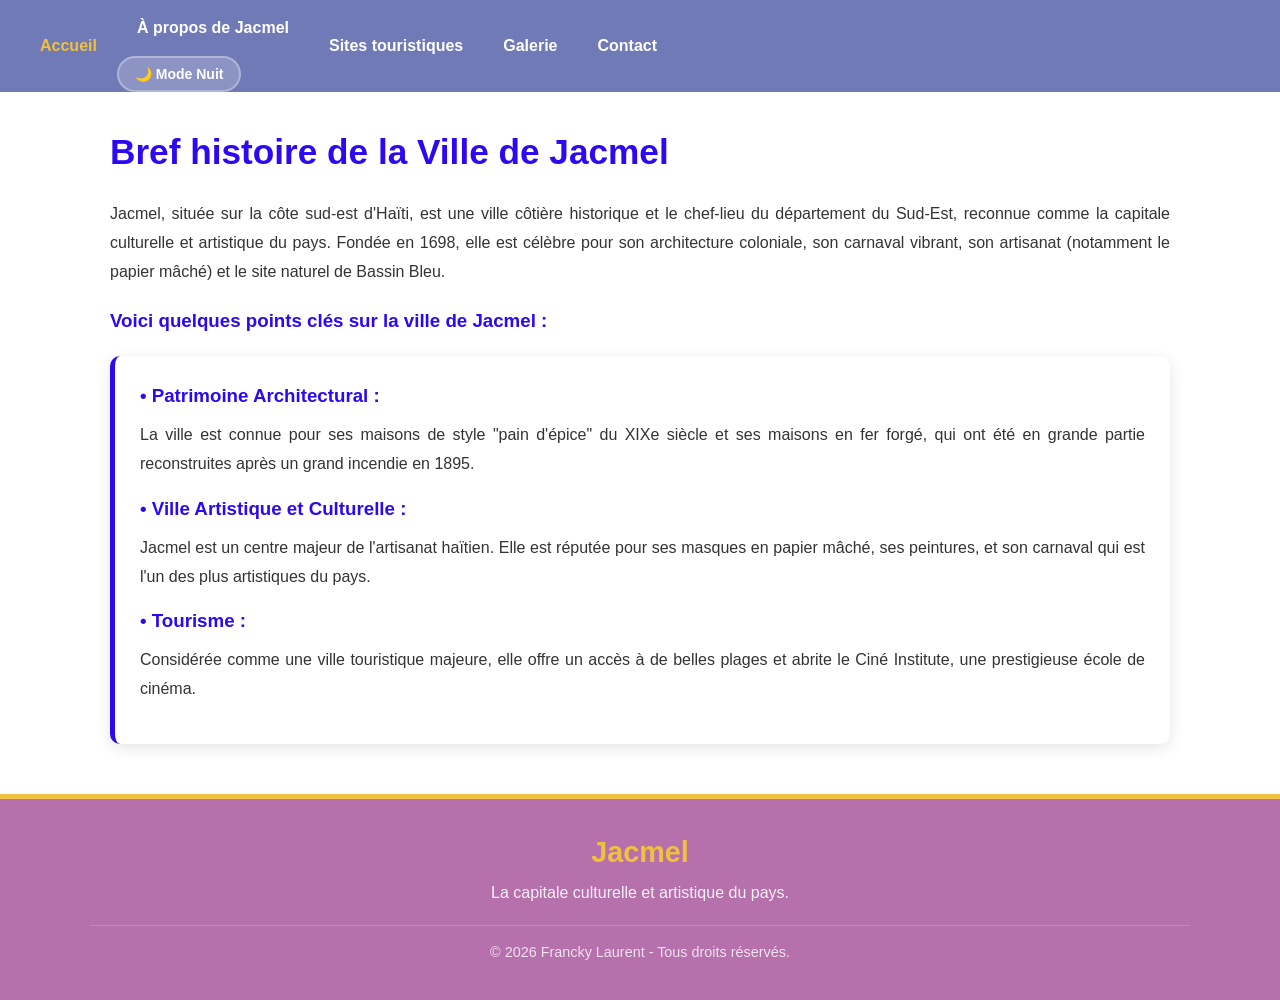
<file: À propos de Jacmel.html>
<!DOCTYPE html>
<html lang="fr">
<head>
    <meta charset="UTF-8">
    <link rel="stylesheet" href="style.css">
    <title>🌴| Jacmel Ville Touristique</title>
</head>
<body>
    <nav>
        <ul>
    <li><a href="index.html" class="active">Accueil</a></li>

    <li class="dropdown">
    <a href="#">À propos de Jacmel</a>
    <ul class="dropdown-menu">
        <li><a href="histoire.html">Histoire</a></li>
        <li><a href="situation.html">Situation géographique</a></li>
        <li><a href="culture.html">Importance culturelle</a></li>
    </ul>
    <button id="themeToggle" class="btn-theme">🌙 Mode Nuit</button>
            <div class="hamburger" id="hamburger">&#9776;</div>
    
    </li>

        <li><a href="sites-touristiques.html">Sites touristiques</a></li>
        <li><a href="galerie.html">Galerie</a></li>
        <li><a href="contact.html">Contact</a></li>
    </ul>
    </nav>

    <main class="content">
        <h1>Bref histoire de la Ville de Jacmel</h1>
        <p>Jacmel, située sur la côte sud-est d'Haïti, est une ville côtière historique et le chef-lieu du département du Sud-Est, reconnue comme la capitale culturelle et artistique du pays. Fondée en 1698, elle est célèbre pour son architecture coloniale, son carnaval vibrant, son artisanat (notamment le papier mâché) et le site naturel de Bassin Bleu. 


           <h3>Voici quelques points clés sur la ville de Jacmel :</h3>
        <div class="card">
            <h3>•	Patrimoine Architectural :</h3>
            <p>La ville est connue pour ses maisons de style "pain d'épice" du XIXe siècle et ses maisons en fer forgé, qui ont été en grande partie reconstruites après un grand incendie en 1895.</p>
            <h3>•	Ville Artistique et Culturelle :</h3>
            <p>Jacmel est un centre majeur de l'artisanat haïtien. Elle est réputée pour ses masques en papier mâché, ses peintures, et son carnaval qui est l'un des plus artistiques du pays.</p>
            <h3>•	Tourisme : </h3>
            <p>Considérée comme une ville touristique majeure, elle offre un accès à de belles plages et abrite le Ciné Institute, une prestigieuse école de cinéma.</p>
        </div>
    </main>
    <footer class="site-footer">
    <div class="footer-content">
        <div class="footer-info">
            <h3>Jacmel</h3>
            <p>La capitale culturelle et artistique du pays.</p>
        </div>
        
        <div class="footer-copyright">
            <p>&copy; 2026 Francky Laurent - Tous droits réservés.</p>
            <p id="datetime"></p>
        </div>
    </div>
    <button id="backToTop" class="back-to-top">Retour en haut</button>
    </footer>
</body>
</html>
</file>
<file: style.css>
/* ========================================
   COULEURS ET VARIABLES
   ======================================== */
:root {
    --primary: #2c09f0;
    --primary-dark: #240fe6;
    --accent: #f0c040;
    --text: #333333;
    --light: #f4f4f4;
    --bg: #ffffff;
    --nav-bg: #707ab6;
    --footer-bg: #b670ac;
    --card-bg: #ffffff;
    --shadow: rgba(0,0,0,0.1);
    --shadow-dark: rgba(0,0,0,0.2);
    --border-color: #ddd;
    --input-bg: #ffffff;
    --transition: 0.3s ease;
}

/* ========================================
   RESET ET BASE
   ======================================== */
* {
    margin: 0;
    padding: 0;
    box-sizing: border-box;
}

html {
    scroll-behavior: smooth;
}

body {
    font-family: 'Segoe UI', Tahoma, Geneva, Verdana, sans-serif;
    line-height: 1.6;
    color: var(--text);
    background-color: var(--bg);
    transition: background 0.3s, color 0.3s;
}

a {
    text-decoration: none;
    color: inherit;
}

ul {
    list-style: none;
}

img {
    max-width: 100%;
    display: block;
}

/* ========================================
   MODE NUIT (DARK MODE)
   ======================================== */
body.dark-mode {
    --bg: #1a1a2e;
    --text: #e0e0e0;
    --light: #2a2a4a;
    --nav-bg: #16213e;
    --footer-bg: #16213e;
    --card-bg: #2a2a4a;
    --shadow: rgba(0,0,0,0.4);
    --shadow-dark: rgba(0,0,0,0.6);
    --border-color: #0606f8;
    --input-bg: #2a2a4a;
    --primary: #2a04fd;
}

body.dark-mode {
    background-color: var(--bg);
    color: var(--text);
}

body.dark-mode nav {
    background-color: var(--nav-bg);
}

body.dark-mode .hero,
/* ✅ Sa a ap kenbe imaj la nan mode nuit */
body.dark-mode .hero::after {
    background: rgba(0, 0, 0, 0.7);
}

body.dark-mode .card {
    background-color: var(--card-bg);
    color: var(--text);
    border-color: var(--border-color);
}

body.dark-mode .photo-card {
    background-color: var(--card-bg);
}

body.dark-mode .photo-title {
    color: var(--text);
    background-color: #1a1a3e;
}

body.dark-mode .site-footer {
    background-color: var(--footer-bg);
}

body.dark-mode .dropdown-menu {
    background-color: var(--card-bg);
}

body.dark-mode .dropdown-menu li a {
    color: var(--text);
}

body.dark-mode .dropdown-menu li a:hover {
    background-color: var(--primary);
    color: #fff;
}

body.dark-mode input,
body.dark-mode textarea {
    background-color: var(--input-bg);
    color: var(--text);
    border-color: var(--border-color);
}

body.dark-mode .situation-float-image {
    box-shadow: 0 10px 20px rgba(0,0,0,0.5);
}

body.dark-mode .back-to-top {
    background: var(--primary);
}

body.dark-mode .back-to-top:hover {
    background: var(--primary-dark);
}

body.dark-mode .btn-theme {
    background: rgba(255,255,255,0.15);
    border-color: rgba(255,255,255,0.2);
}

body.dark-mode .intro {
    background-color: var(--card-bg);
}

body.dark-mode .intro-text {
    background-color: var(--card-bg);
}

/* ========================================
   NAVIGATION
   ======================================== */
nav {
    background: var(--nav-bg);
    padding: 0 20px;
    position: sticky;
    top: 0;
    z-index: 1000;
    display: flex;
    justify-content: space-between;
    align-items: center;
    flex-wrap: wrap;
    transition: background 0.3s;
}

nav > ul {
    list-style: none;
    display: flex;
    align-items: center;
    margin: 0;
    padding: 0;
    flex: 1;
}

nav ul li {
    position: relative;
}

nav ul li a {
    display: block;
    padding: 15px 20px;
    color: white;
    text-decoration: none;
    font-weight: bold;
    transition: background 0.3s, color 0.3s;
    white-space: nowrap;
}

nav ul li a:hover {
    background: rgba(255,255,255,0.1);
}

nav ul li a.active {
    color: var(--accent);
}

/* ========================================
   MENU DÉROULANT
   ======================================== */

/* Sou DESKTOP */
@media (min-width: 769px) {
    .dropdown {
        position: relative;
    }

    .dropdown-menu {
        display: none;
        position: absolute;
        top: 100%;
        left: 0;
        background: #fff;
        min-width: 220px;
        padding: 0;
        margin: 0;
        list-style: none;
        box-shadow: 0 5px 15px rgba(0,0,0,0.2);
        border-radius: 0 0 8px 8px;
        z-index: 1001;
    }

    .dropdown:hover .dropdown-menu {
        display: block;
    }

    .dropdown-menu li {
        display: block;
        width: 100%;
    }

    .dropdown-menu li a {
        display: block;
        padding: 12px 15px;
        color: #333;
        text-decoration: none;
        font-weight: normal;
        white-space: nowrap;
        transition: background 0.3s, color 0.3s;
    }

    .dropdown-menu li a:hover {
        background: var(--primary);
        color: #fff;
    }

    /* Kache flèch la sou desktop */
    .dropdown > a::after {
        content: "";
    }
}

/* Sou MOBIL (Android, iPhone, elatriye) */
@media (max-width: 768px) {
    .dropdown {
        position: relative;
    }

    /* Meni an kache pa defo */
    .dropdown-menu {
        display: none;
        position: static;
        width: 100%;
        background: rgba(0, 0, 0, 0.2);
        box-shadow: none;
        border-radius: 0;
        padding: 0;
        margin: 0;
        list-style: none;
    }

    /* Lè "open" klas la, meni an parèt */
    .dropdown.open .dropdown-menu {
        display: block;
    }

    .dropdown-menu li {
        display: block;
        width: 100%;
    }

    .dropdown-menu li a {
        display: block;
        padding: 12px 15px 12px 30px;
        color: white;
        text-decoration: none;
        font-weight: normal;
        border-bottom: 1px solid rgba(255,255,255,0.1);
        white-space: normal;
        font-size: 15px;
    }

    .dropdown-menu li a:hover,
    .dropdown-menu li a:active {
        background: rgba(255,255,255,0.2);
        color: var(--accent);
    }

    /* Flèch la vire lè meni an ouvè */
    .dropdown > a::after {
        content: " ▼";
        font-size: 10px;
        margin-left: 5px;
        display: inline-block;
        transition: transform 0.3s;
    }

    .dropdown.open > a::after {
        transform: rotate(180deg);
    }
}
/* ========================================
   CONTROLES DE NAVIGATION
   ======================================== */
.nav-controls {
    display: flex;
    align-items: center;
    gap: 15px;
    margin-left: auto;
}

/* Bouton Mode Nuit */
.btn-theme {
    background: rgba(255, 255, 255, 0.2);
    color: white;
    border: 2px solid rgba(255, 255, 255, 0.3);
    padding: 8px 16px;
    border-radius: 25px;
    cursor: pointer;
    font-size: 14px;
    font-weight: bold;
    transition: all 0.3s ease;
    white-space: nowrap;
}

.btn-theme:hover {
    background: rgba(255, 255, 255, 0.3);
    transform: scale(1.05);
}

/* Hamburger */
.hamburger {
    font-size: 28px;
    color: white;
    cursor: pointer;
    display: none;
    user-select: none;
    transition: transform 0.3s;
}

.hamburger:hover {
    transform: scale(1.1);
}

/* ========================================
   HERO AVEC DIAPORAMA (100% CSS)
   ======================================== */

.hero {
    position: relative;
    height: 60vh;
    min-height: 350px;
    display: flex;
    flex-direction: column;
    justify-content: center;
    align-items: center;
    color: white;
    text-align: center;
    padding: 20px;
    overflow: hidden;
    background: #000;
    z-index: 1;
}

/* Diaporama a ak plizyè imaj */
.hero::before {
    content: "";
    position: absolute;
    top: 0;
    left: 0;
    width: 100%;
    height: 100%;
    background-size: cover;
    background-position: center;
    background-repeat: no-repeat;
    z-index: -2;
    animation: diaporama 20s infinite;
}

/* Overlay nwa pou tèks la li byen */
.hero::after {
    content: "";
    position: absolute;
    top: 0;
    left: 0;
    width: 100%;
    height: 100%;
    background: rgba(0, 0, 0, 0.5);
    z-index: -1;
}

/* Kontni an (tit + tèks) */
.hero h1,
.hero p {
    position: relative;
    z-index: 2;
}

.hero h1 {
    font-size: 50px;
    margin-bottom: 15px;
    text-shadow: 2px 2px 4px rgba(0,0,0,0.7);
}

.hero p {
    font-size: 20px;
    max-width: 600px;
    text-shadow: 2px 2px 4px rgba(0,0,0,0.7);
}
.hero-small {
    background: linear-gradient(rgba(0,0,0,0.6), rgba(0,0,0,0.6)),
                url('Images/carnaval\ 3.jpg') center/cover no-repeat;
    height: 40vh;
    min-height: 250px;
    display: flex;
    flex-direction: column;
    justify-content: center;
    align-items: center;
    color: white;
    text-align: center;
    padding: 20px;
}

.hero-small h1 {
    font-size: 40px;
    margin-bottom: 10px;
    text-shadow: 2px 2px 4px rgba(0,0,0,0.5);
}

.hero-small p {
    font-size: 18px;
    max-width: 600px;
    text-shadow: 2px 2px 4px rgba(0,0,0,0.5);
}


/* ========================================
   ANIMATION DIAPORAMA
   ======================================== */
@keyframes diaporama {
    0%, 20% {
        background-image: url('Images/entre de la ville.jpg');
    }
    25%, 45% {
        background-image: url('Images/carnaval 3.jpg');
    }
    50%, 70% {
        background-image: url('Images/bassin bleu.jpg');
    }
    75%, 95% {
        background-image: url('Images/port de Jacmel .jpg');
    }
    100% {
        background-image: url('Images/entre de la ville.jpg');
    }
}


/* ========================================
   CONTENU PRINCIPAL
   ======================================== */
.content {
    max-width: 1100px;
    margin: 2rem auto;
    padding: 0 20px;
}

.content h1 {
    color: var(--primary);
    margin-bottom: 20px;
    font-size: 2.2rem;
}

.content h2 {
    color: var(--primary);
    margin: 30px 0 15px 0;
}

.content h3 {
    color: var(--primary);
    margin: 20px 0 10px 0;
}

.content p {
    text-align: justify;
    margin-bottom: 15px;
    line-height: 1.8;
}

/* ========================================
   INTRO SECTION
   ======================================== */
.intro {
    text-align: center;
    padding: 40px 20px;
    background: var(--light);
    border-radius: 10px;
    margin: 30px 0;
    transition: background 0.3s;
}

.intro h2 {
    color: var(--primary);
    margin-bottom: 15px;
}

.intro p {
    font-size: 1.2rem;
    font-style: italic;
    text-align: center;
}

.intro-text {
    background: var(--light);
    padding: 25px;
    border-radius: 8px;
    margin-bottom: 30px;
    transition: background 0.3s;
}

.intro-text p {
    text-align: center;
    font-size: 1.1rem;
}

/* ========================================
   CARDS
   ======================================== */
.card {
    background: var(--card-bg);
    padding: 25px;
    border-radius: 10px;
    box-shadow: 0 4px 15px var(--shadow);
    margin: 20px 0;
    border-left: 5px solid var(--primary);
    transition: background 0.3s, box-shadow 0.3s;
}

.card:hover {
    box-shadow: 0 6px 25px var(--shadow-dark);
}

.card h3 {
    color: var(--primary);
    margin-top: 0;
}

/* ========================================
   PAGE HISTOIRE - CONTAINER
   ======================================== */
.container {
    width: 90%;
    max-width: 1200px;
    margin: 50px auto;
    display: flex;
    gap: 40px;
    align-items: flex-start;
}

.image {
    flex: 1;
}

.image img {
    width: 100%;
    border-radius: 12px;
    box-shadow: 0 10px 20px var(--shadow-dark);
}

.content-page {
    flex: 1;
}

.content-page h2 {
    color: var(--primary);
    margin-bottom: 15px;
    margin-top: 20px;
}

.content-page h2:first-of-type {
    margin-top: 0;
}

.content-page p {
    text-align: justify;
    margin-bottom: 10px;
}

/* ========================================
   PAGE SITUATION - IMAGE FLOTTANTE
   ======================================== */
.situation-container {
    margin: 30px 0 20px 0;
    overflow: hidden;
}

.situation-float-image {
    float: left;
    width: 40%;
    max-width: 450px;
    border-radius: 12px;
    box-shadow: 0 10px 20px var(--shadow-dark);
    margin: 5px 25px 15px 0;
    transition: box-shadow 0.3s;
}

.situation-container p {
    text-align: justify;
    line-height: 1.8;
    margin-bottom: 15px;
}

.situation-container ul {
    margin: 10px 0 15px 20px;
    padding-left: 20px;
    list-style-type: disc;
    overflow: hidden;
}

.situation-container ul li {
    margin-bottom: 10px;
    line-height: 1.7;
}

.situation-container ul li strong {
    color: var(--primary);
}

/* ========================================
   GALERIE
   ======================================== */
.gallery {
    display: grid;
    grid-template-columns: repeat(auto-fit, minmax(280px, 1fr));
    gap: 25px;
    margin-top: 2rem;
}

.photo-card {
    background: var(--card-bg);
    border-radius: 10px;
    overflow: hidden;
    box-shadow: 0 4px 15px var(--shadow);
    transition: transform 0.3s ease, box-shadow 0.3s ease;
}

.photo-card:hover {
    transform: translateY(-8px);
    box-shadow: 0 8px 30px var(--shadow-dark);
}

.photo-card img {
    width: 100%;
    height: 250px;
    object-fit: cover;
    display: block;
}

.photo-title {
    padding: 15px;
    text-align: center;
    font-weight: bold;
    color: var(--primary);
    background: var(--light);
    transition: background 0.3s, color 0.3s;
}

/* ========================================
   FORMULAIRE DE CONTACT
   ======================================== */
form {
    display: flex;
    flex-direction: column;
    max-width: 600px;
    margin: 0 auto;
    transition: all 0.3s ease;
}

input, textarea {
    margin-bottom: 1rem;
    padding: 12px 15px;
    border: 2px solid var(--border-color);
    border-radius: 8px;
    font-size: 1rem;
    font-family: inherit;
    background: var(--input-bg);
    color: var(--text);
    transition: border-color 0.3s, background 0.3s, color 0.3s;
}

input:focus, textarea:focus {
    outline: none;
    border-color: var(--primary);
    box-shadow: 0 0 0 3px rgba(182, 112, 172, 0.2);
}

textarea {
    min-height: 150px;
    resize: vertical;
}

form button[type="submit"] {
    background: var(--primary);
    color: white;
    border: none;
    padding: 14px;
    cursor: pointer;
    font-weight: bold;
    font-size: 1.1rem;
    border-radius: 8px;
    transition: background 0.3s, transform 0.2s;
}

form button[type="submit"]:hover {
    background: var(--primary-dark);
    transform: scale(1.02);
}

/* ========================================
   MESSAGE DE CONFIRMATION
   ======================================== */
.confirmation-message {
    max-width: 600px;
    margin: 40px auto;
    padding: 40px 30px;
    background: linear-gradient(135deg, #f0f9f0, #e8f5e9);
    border-radius: 16px;
    border: 3px solid #4CAF50;
    box-shadow: 0 10px 40px rgba(76, 175, 80, 0.2);
    text-align: center;
    animation: fadeInUp 0.6s ease;
}

.confirmation-content {
    display: flex;
    flex-direction: column;
    align-items: center;
    gap: 12px;
}

.confirmation-icon {
    font-size: 64px;
    animation: bounce 1.5s infinite;
}

.confirmation-message h2 {
    color: #2E7D32;
    font-size: 28px;
    margin: 5px 0;
}

.confirmation-message p {
    font-size: 16px;
    line-height: 1.8;
    margin: 5px 0;
    color: #333;
    text-align: center;
}

.confirmation-message .confirmation-footer {
    font-size: 18px;
    font-weight: bold;
    color: #1B5E20;
    margin-top: 10px;
}

.btn-reset {
    background: #4CAF50;
    color: white;
    border: none;
    padding: 12px 30px;
    border-radius: 30px;
    cursor: pointer;
    font-size: 16px;
    font-weight: bold;
    transition: all 0.3s ease;
    margin-top: 10px;
}

.btn-reset:hover {
    background: #388E3C;
    transform: scale(1.05);
    box-shadow: 0 4px 15px rgba(76, 175, 80, 0.4);
}

/* ========================================
   MODE NUIT POU MESAJ KONFIRMASYON
   ======================================== */
body.dark-mode .confirmation-message {
    background: linear-gradient(135deg, #1a3a1a, #2a4a2a);
    border-color: #66bb6a;
    color: #e0e0e0;
}

body.dark-mode .confirmation-message h2 {
    color: #81C784;
}

body.dark-mode .confirmation-message p {
    color: #c8e6c9;
}

body.dark-mode .confirmation-message .confirmation-footer {
    color: #A5D6A7;
}

body.dark-mode .btn-reset {
    background: #66bb6a;
    color: #1a1a2e;
}

body.dark-mode .btn-reset:hover {
    background: #81C784;
}

/* ========================================
   IFRAME (Google Maps)
   ======================================== */
iframe {
    width: 100%;
    border-radius: 12px;
    margin-top: 20px;
    box-shadow: 0 5px 15px var(--shadow-dark);
}

/* ========================================
   FOOTER
   ======================================== */
.site-footer {
    background-color: var(--footer-bg);
    color: white;
    padding: 30px 20px;
    margin-top: 50px;
    border-top: 5px solid var(--accent);
    transition: background 0.3s;
    position: relative;
}

.footer-content {
    max-width: 1100px;
    margin: 0 auto;
    display: flex;
    flex-direction: column;
    align-items: center;
    text-align: center;
    gap: 20px;
}

.footer-info h3 {
    margin: 0;
    font-size: 1.8rem;
    color: var(--accent);
}

.footer-info p {
    margin: 5px 0 0 0;
    opacity: 0.9;
}

.footer-copyright {
    font-size: 0.9rem;
    opacity: 0.8;
    border-top: 1px solid rgba(255,255,255,0.2);
    padding-top: 15px;
    width: 100%;
}

#datetime {
    font-size: 0.85rem;
    opacity: 0.7;
    margin-top: 5px;
}

/* ========================================
   BOUTON RETOUR EN HAUT
   ======================================== */
.back-to-top {
    position: fixed;
    bottom: 30px;
    right: 30px;
    background: var(--primary);
    color: white;
    border: none;
    padding: 12px 20px;
    border-radius: 50px;
    cursor: pointer;
    font-size: 16px;
    font-weight: bold;
    box-shadow: 0 4px 15px var(--shadow-dark);
    display: none;
    transition: all 0.3s ease;
    z-index: 999;
}

.back-to-top:hover {
    background: var(--primary-dark);
    transform: translateY(-3px);
    box-shadow: 0 6px 25px var(--shadow-dark);
}

/* ========================================
   ANIMATIONS
   ======================================== */
@keyframes fadeInUp {
    from {
        opacity: 0;
        transform: translateY(30px);
    }
    to {
        opacity: 1;
        transform: translateY(0);
    }
}

@keyframes bounce {
    0%, 100% {
        transform: translateY(0);
    }
    50% {
        transform: translateY(-15px);
    }
}

/* ========================================
   RESPONSIVE - MOBILE
   ======================================== */
@media (max-width: 992px) {
    .container {
        flex-direction: column;
    }

    .image {
        width: 100%;
    }

    .content-page {
        width: 100%;
    }
}

@media (max-width: 768px) {
    /* Navigation mobile */
    .hamburger {
        display: block;
    }

    nav {
        flex-direction: column;
        align-items: stretch;
        padding: 10px 15px;
    }

    nav > ul {
        flex-direction: column;
        width: 100%;
        display: none;
    }

    nav > ul.show {
        display: flex;
    }

    nav ul li {
        width: 100%;
    }

    nav ul li a {
        padding: 12px 15px;
        width: 100%;
    }

    .nav-controls {
        margin-left: 0;
        width: 100%;
        justify-content: flex-end;
        padding: 10px 0;
    }

    /* Dropdown mobile */
    .dropdown-menu {
        position: static;
        box-shadow: none;
        background: rgba(255,255,255,0.1);
        border-radius: 0;
    }

    .dropdown-menu li a {
        color: white;
        padding-left: 30px;
    }

    .dropdown-menu li a:hover {
        background: rgba(255,255,255,0.2);
        color: var(--accent);
    }

    /* Hero mobile */
    .hero {
        height: 40vh;
        min-height: 250px;
    }

    .hero h1 {
        font-size: 30px;
    }

    .hero p {
        font-size: 16px;
    }

    .hero-small {
        height: 30vh;
        min-height: 200px;
    }

    .hero-small h1 {
        font-size: 28px;
    }

    .hero-small p {
        font-size: 15px;
    }

    /* Contenu mobile */
    .content h1 {
        font-size: 1.8rem;
    }

    /* Image flottante mobile */
    .situation-float-image {
        float: none;
        width: 100%;
        max-width: 100%;
        margin: 0 0 20px 0;
        display: block;
    }

    .situation-container ul {
        margin-left: 20px;
    }

    /* Galerie mobile */
    .gallery {
        grid-template-columns: 1fr;
    }

    .photo-card img {
        height: 200px;
    }

    /* Footer mobile */
    .footer-info h3 {
        font-size: 1.4rem;
    }

    /* Back to top mobile */
    .back-to-top {
        bottom: 20px;
        right: 20px;
        padding: 10px 16px;
        font-size: 14px;
    }

    .btn-theme {
        padding: 6px 12px;
        font-size: 12px;
    }

    /* Confirmation message mobile */
    .confirmation-message {
        padding: 25px 20px;
        margin: 20px 10px;
    }

    .confirmation-message h2 {
        font-size: 22px;
    }

    .confirmation-icon {
        font-size: 48px;
    }

    .btn-reset {
        padding: 10px 20px;
        font-size: 14px;
    }
}

@media (max-width: 480px) {
    .hero h1 {
        font-size: 24px;
    }

    .hero-small h1 {
        font-size: 22px;
    }

    .content {
        padding: 0 15px;
    }

    .content h1 {
        font-size: 1.5rem;
    }

    .intro p {
        font-size: 1rem;
    }

    .card {
        padding: 15px;
    }

    .situation-float-image {
        margin: 0 0 15px 0;
    }

    .confirmation-message h2 {
        font-size: 18px;
    }

    .confirmation-message p {
        font-size: 14px;
    }

    .confirmation-footer {
        font-size: 15px;
    }

    .confirmation-icon {
        font-size: 40px;
    }

    .btn-reset {
        padding: 8px 16px;
        font-size: 13px;
    }
}
</file>
